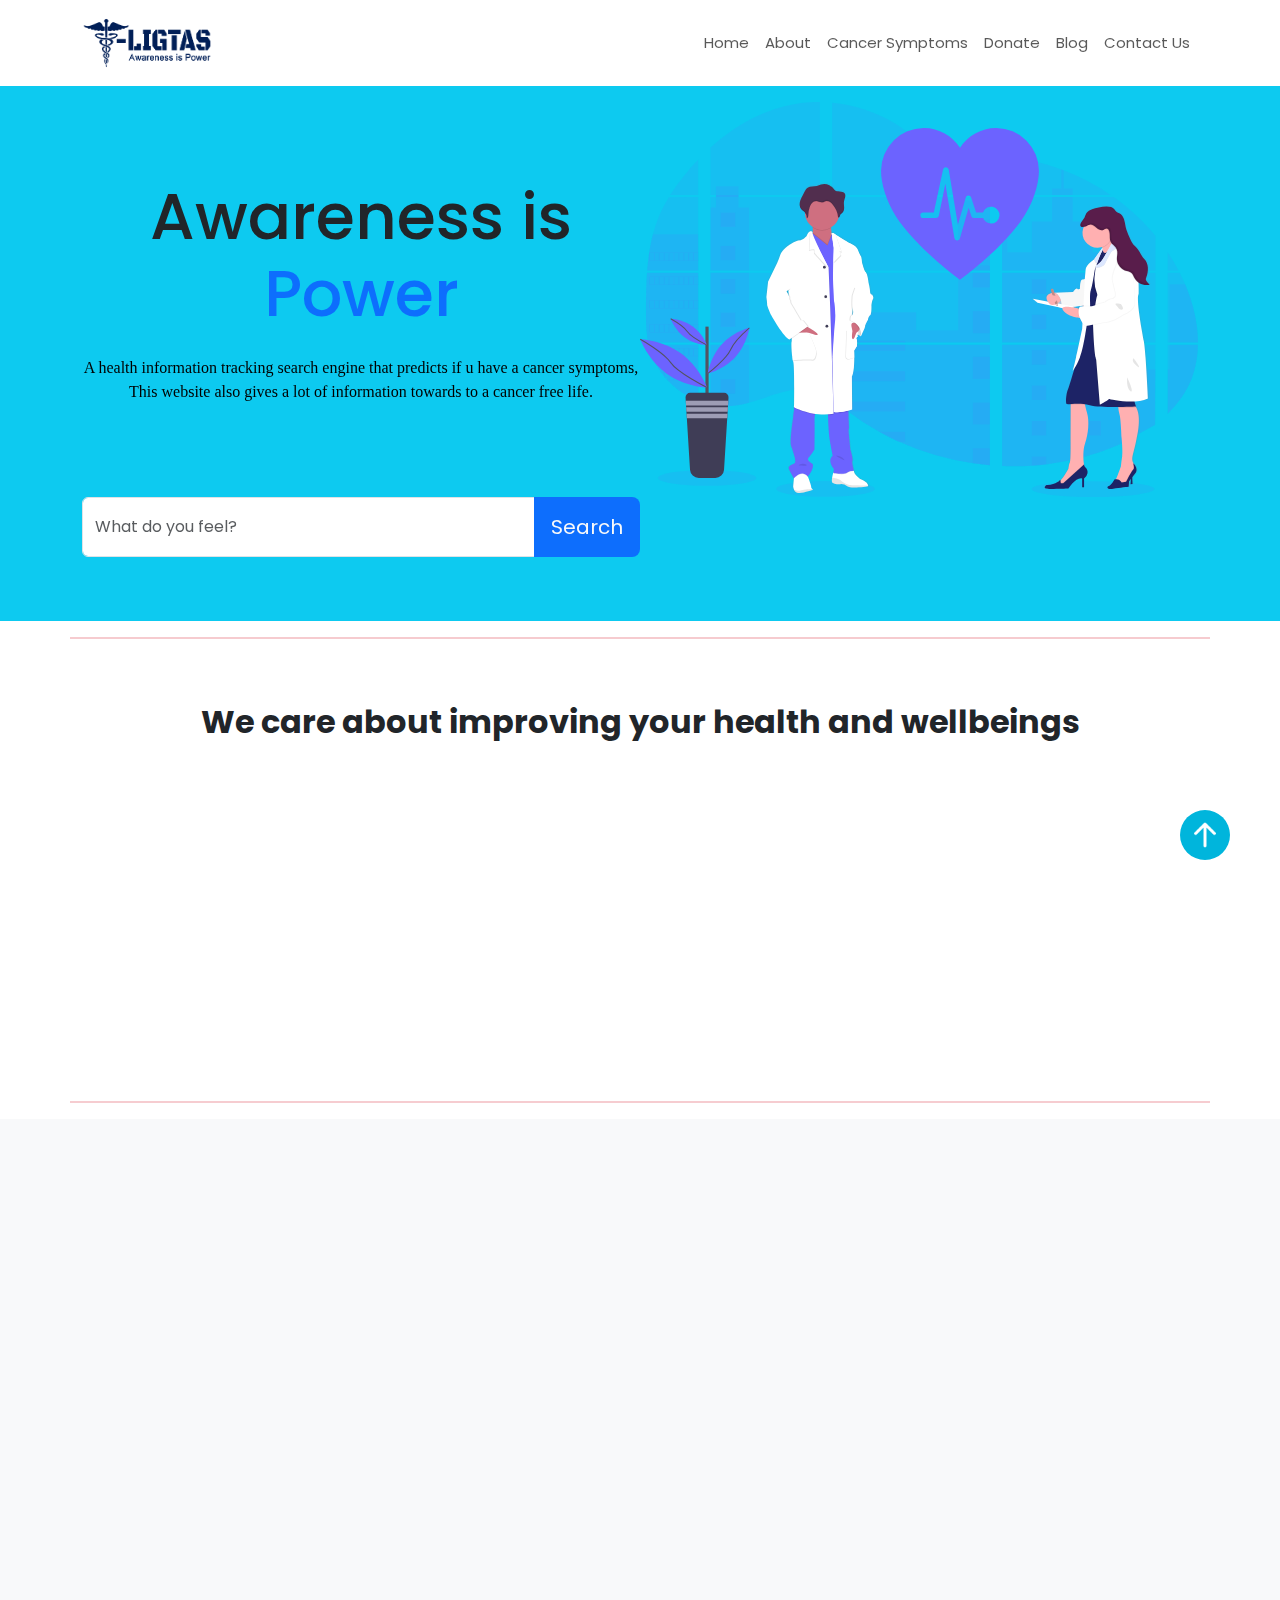
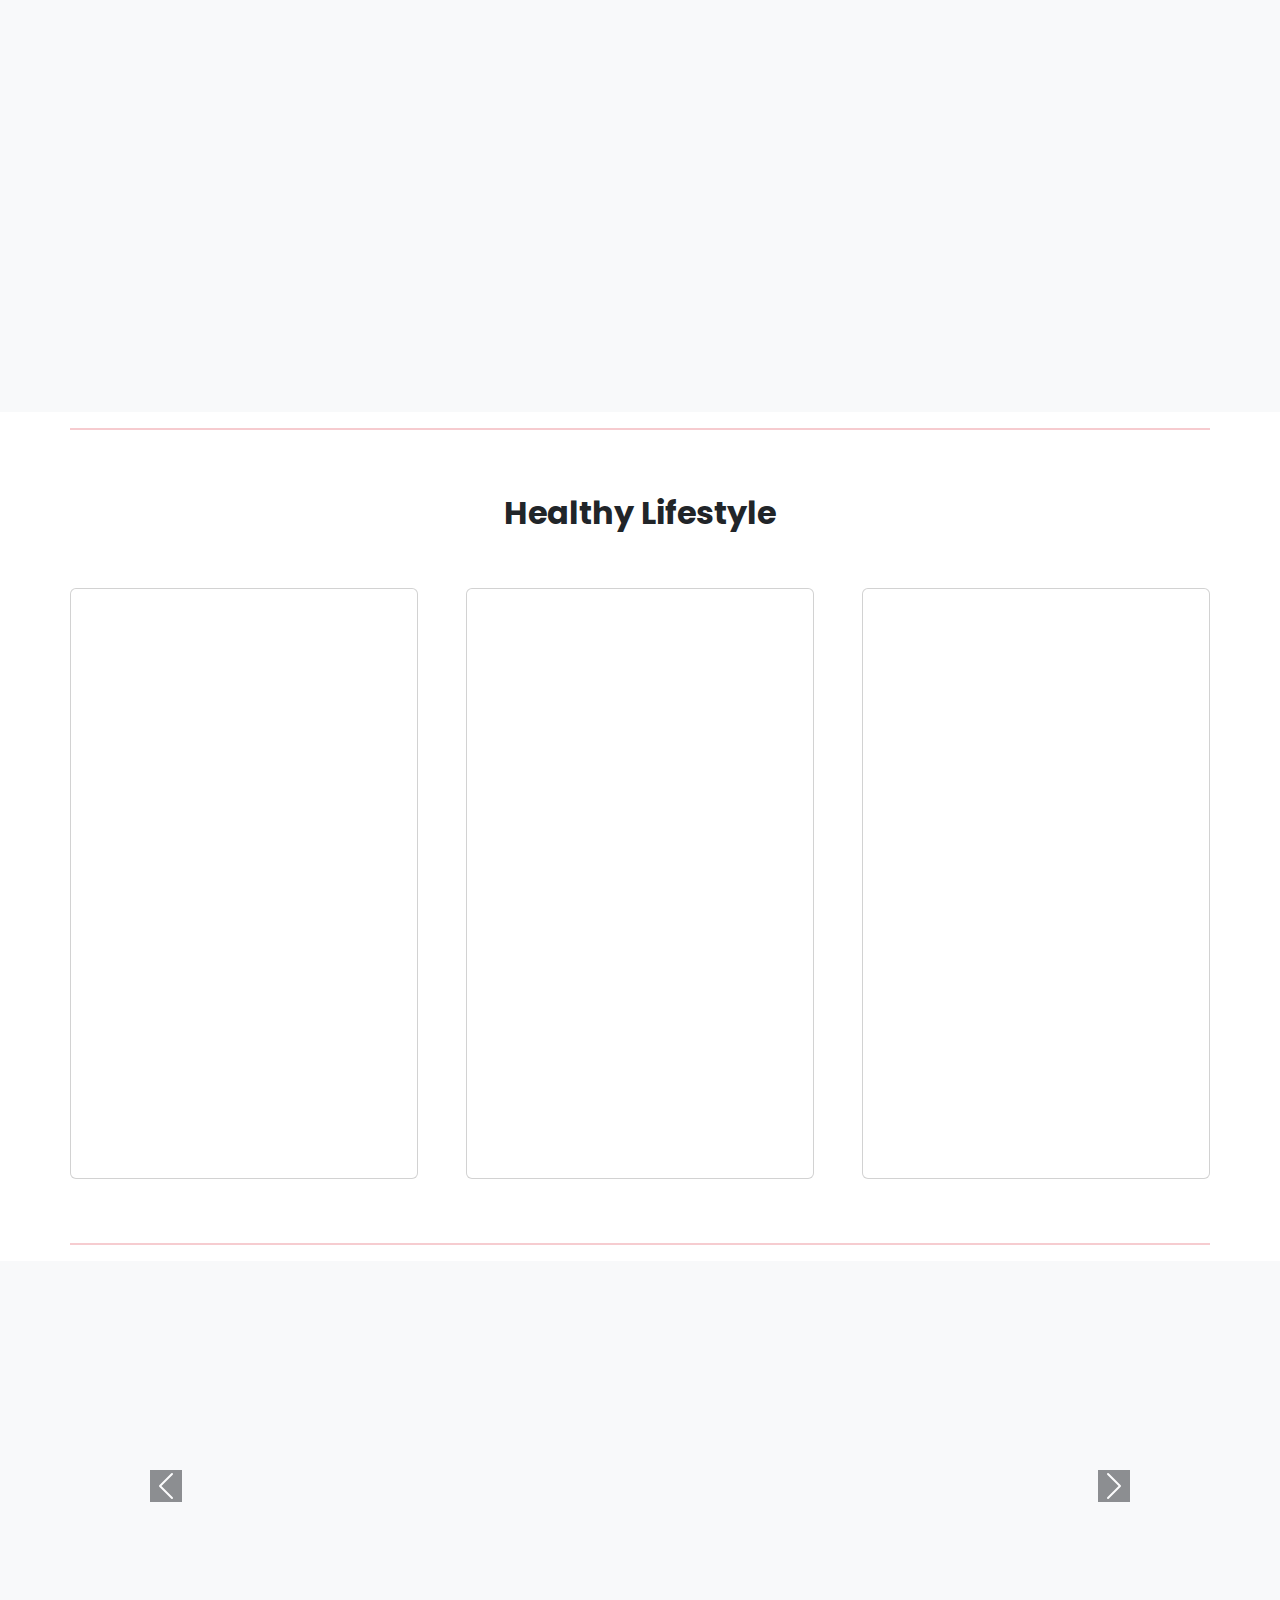
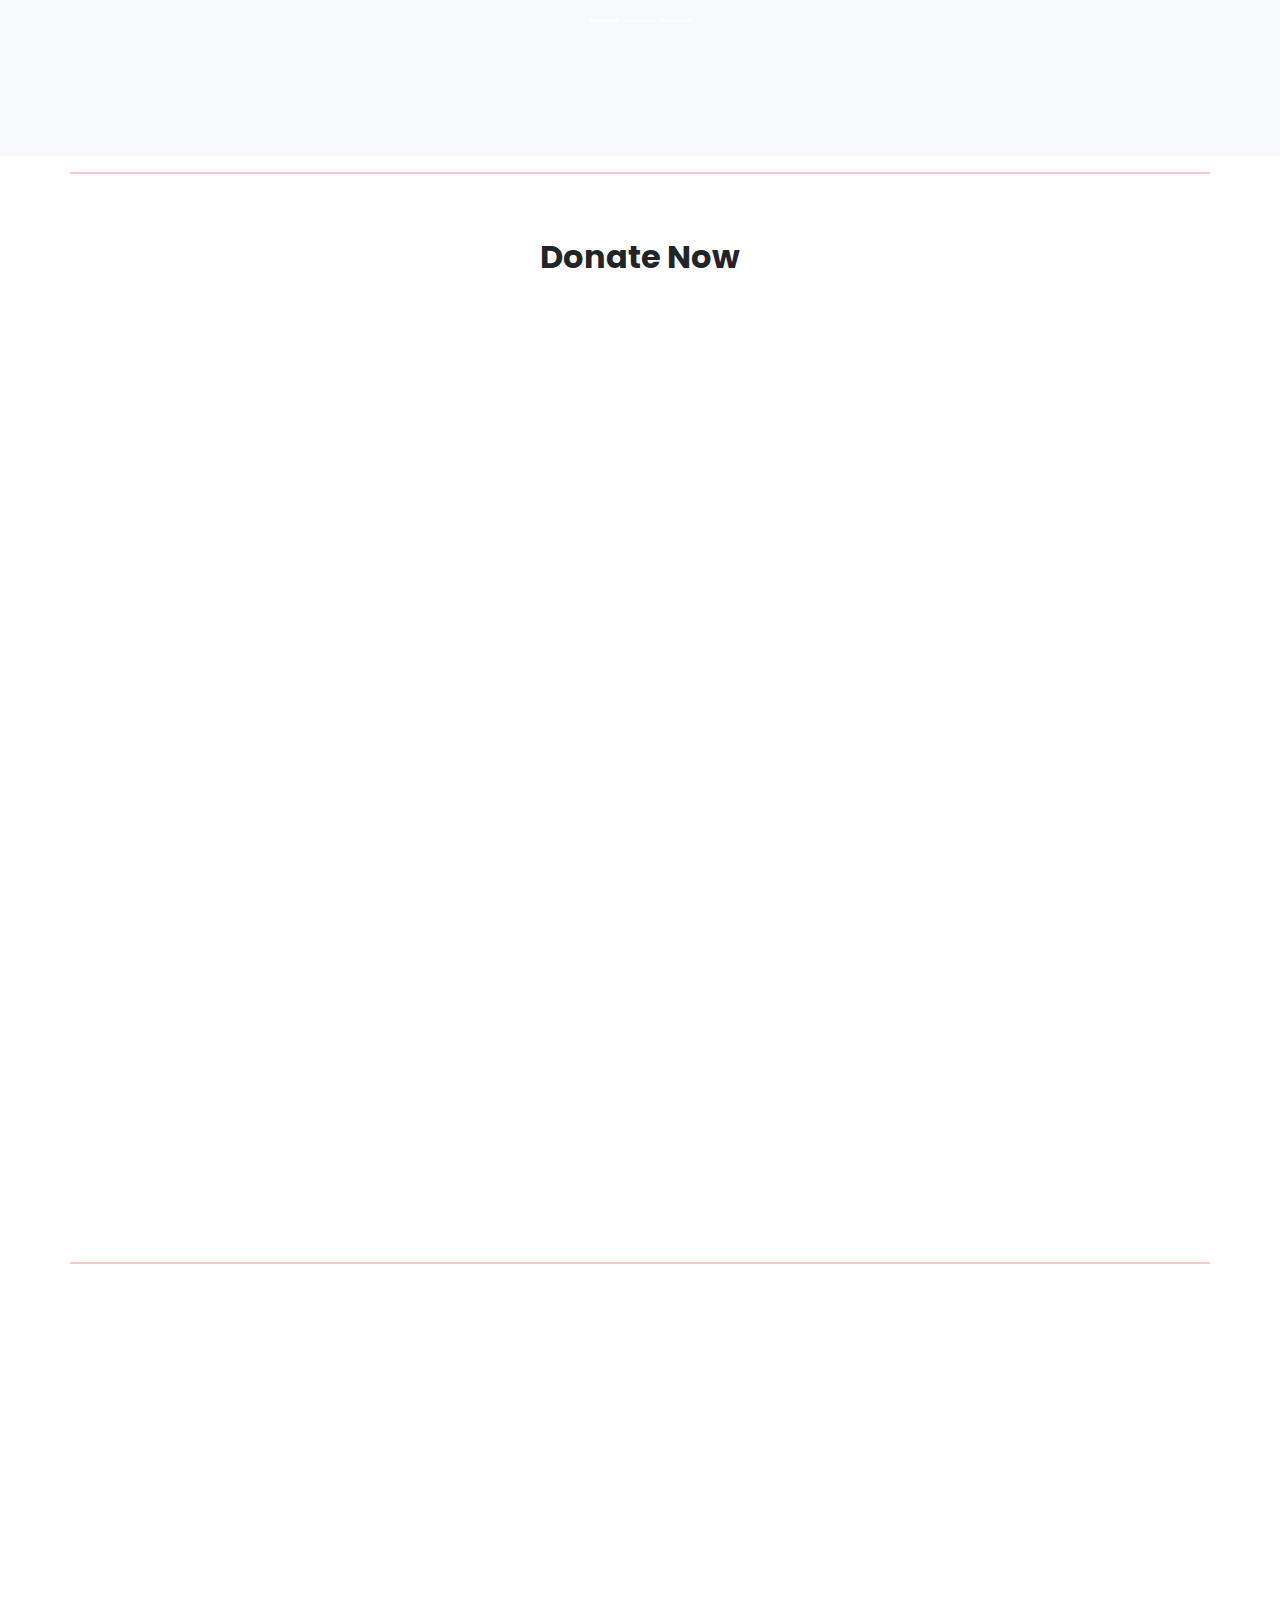
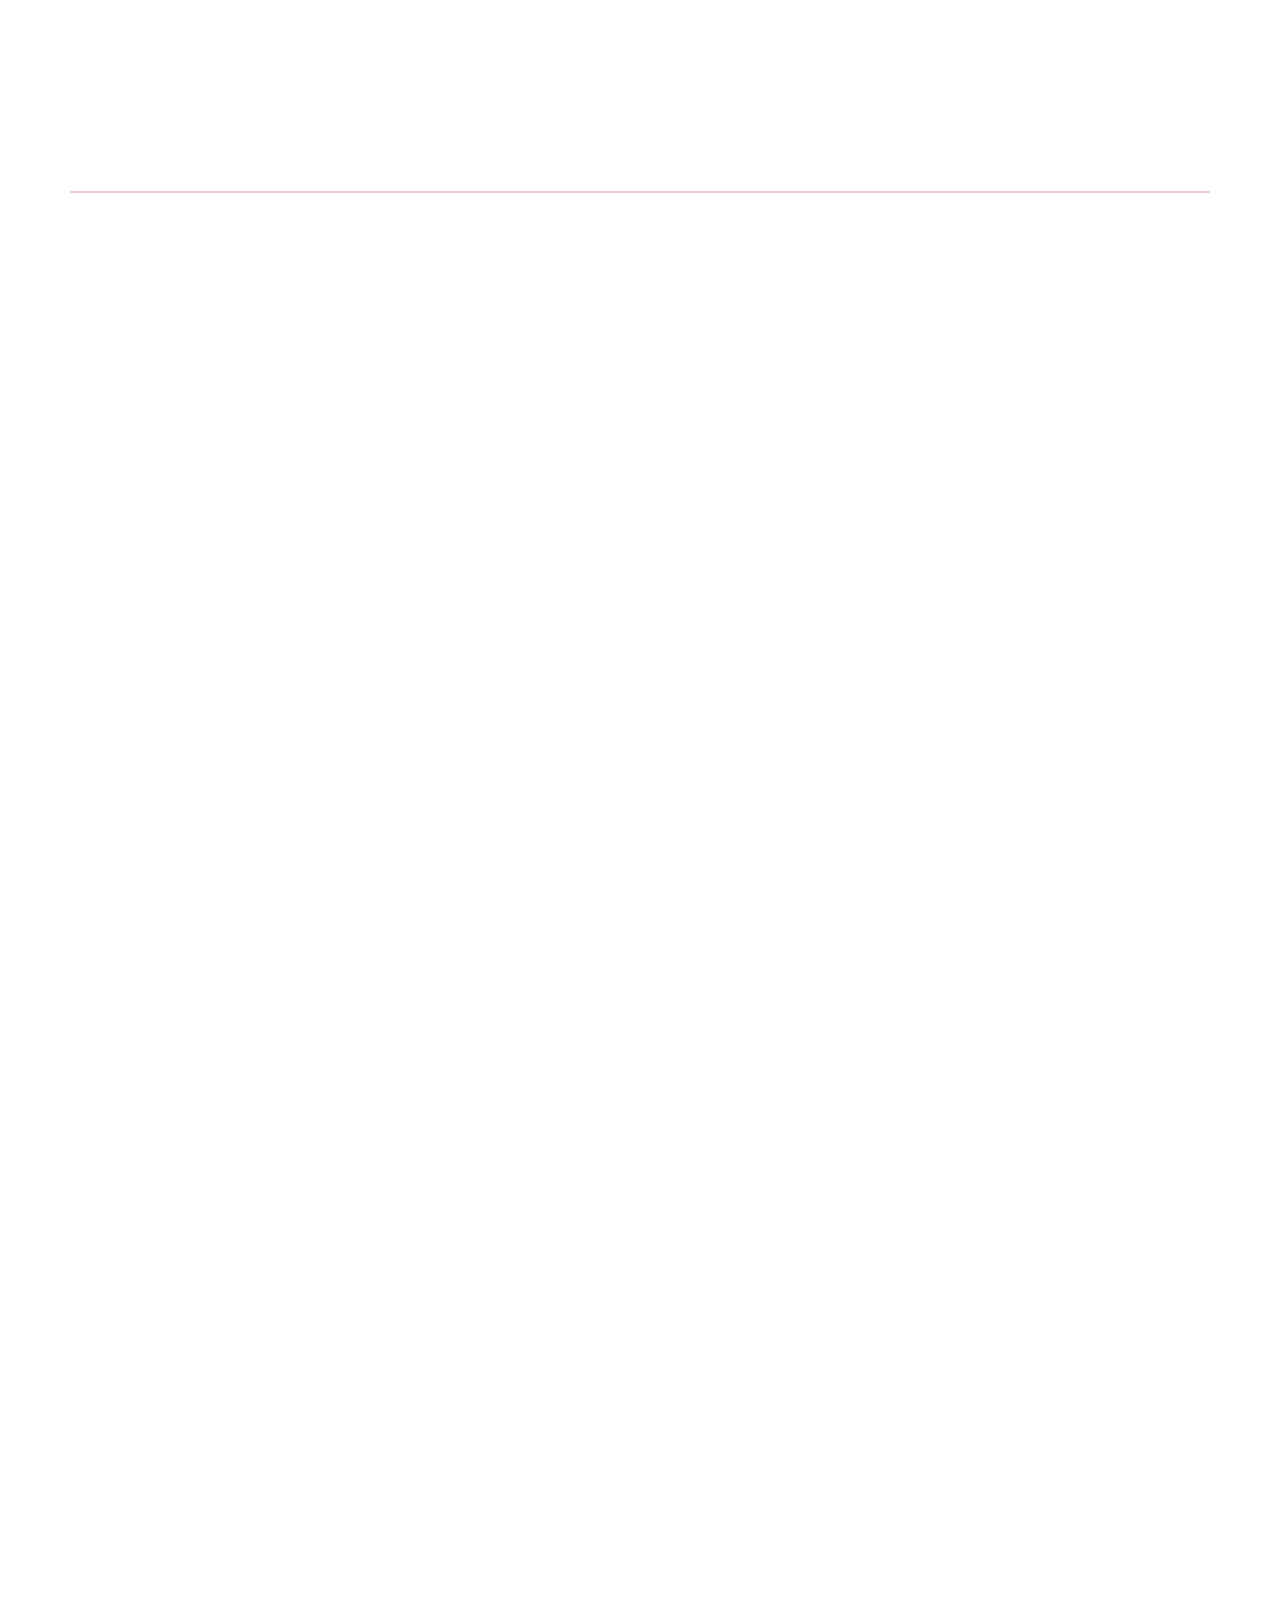
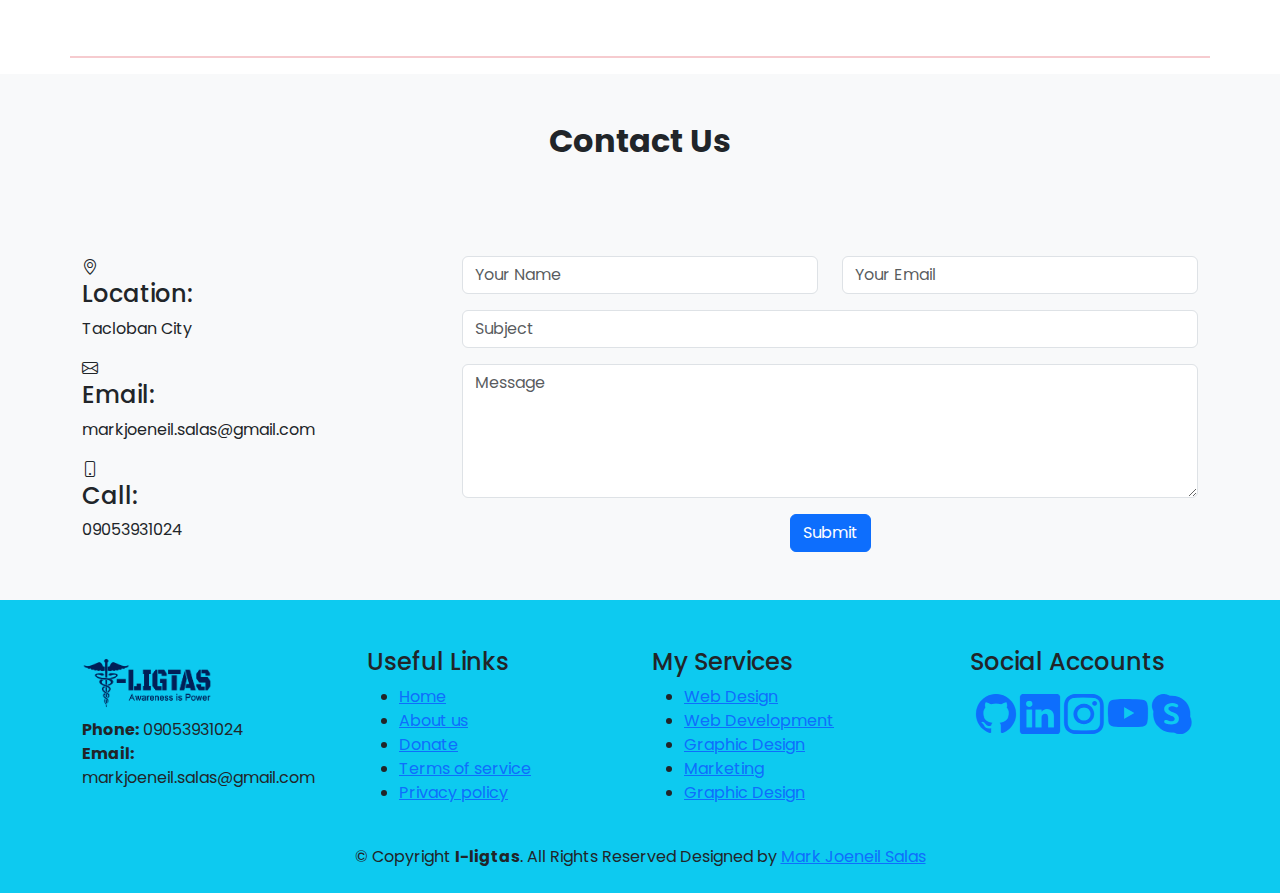
<file: index.html>
<!doctype html>
<html lang="en">
  <head>
    <meta charset="utf-8">
    <meta name="viewport" content="width=device-width, initial-scale=1">
    <title>I-ligtas</title>
<!---aos--->
    <link rel="stylesheet" href="https://unpkg.com/aos@next/dist/aos.css" />
<!---boostrap--->
    <link rel="stylesheet" href="	https://cdn.jsdelivr.net/npm/bootstrap@5.3.0-alpha1/dist/css/bootstrap.min.css">
    <link rel="stylesheet" href="	https://cdn.jsdelivr.net/npm/bootstrap@5.3.0-alpha1/dist/js/bootstrap.bundle.min.js">
<!---external css--->
    <link rel="stylesheet" href="style.css">
<!---google fonts--->
    <link rel="preconnect" href="https://fonts.googleapis.com">
    <link rel="preconnect" href="https://fonts.gstatic.com" crossorigin>
<!---google fonts--->
    <link href="https://fonts.googleapis.com/css2?family=Poppins:ital,wght@0,400;0,500;0,600;0,700;0,800;0,900;1,300;1,400;1,500;1,600;1,700;1,800;1,900&display=swap" rel="stylesheet">
<!---bootrap icon--->
    <link rel="stylesheet" href="https://cdn.jsdelivr.net/npm/bootstrap-icons@1.3.0/font/bootstrap-icons.css">
<!---animate.css--->
    <link rel="stylesheet" href="https://cdnjs.cloudflare.com/ajax/libs/animate.css/4.1.1/animate.min.css">
<!---iligtas logo icon--->
    <link rel="icon" type="x-icon" href="iligtaslogo.ico">
  </head>
  <body>
<!---header--> 

  <header id="home">

<!---navbar--> 
    <nav class="navbar navbar-expand-lg bg-lightnavbar-light bg-body rounded">
      <div class="container" data-aos="fade-left">
        <img src="iligtaslogo.png" alt="logo" height="70" width="130" data-aos="fade-left">
        <button class="navbar-toggler" data-bs-toggle="collapse" data-bs-targer="#navmenu">
          <span class="navbar-toggler-icon"></span>
        </button>

        <div id="navmenu" class="collapse navbar-collapse " data-aos="fade-left">
          <ul class="navbar-nav ms-auto">
            <li class="nav-item">
              <a href="index.html" class="nav-link">Home</a>
            </li>
            <li class="nav-item">
              <a href="aboutus.html" class="nav-link">About</a>
            </li>
            <li class="nav-item">
              <a href="cancersymptoms.html" class="nav-link">Cancer Symptoms</a>
            </li>
            <li class="nav-item">
              <a href="donate.html" class="nav-link">Donate</a>
            </li>
            <li class="nav-item">
              <a href="blog.html" class="nav-link">Blog</a>
            </li>
            <li class="nav-item">
              <a href="contactus.html" class="nav-link">Contact Us</a>
            </li>
          </ul>
        </div>
      </div>
    </nav>
<!---navbar end--->

<!---Slogan and hero--->
    <section id="home" class="bg-info text-primary p-3 text-center text-sm-start">
      <div class="container">
        <div class="d-lg-flex text-center align-items-center justify-content-between" data-aos="fade-up">
          <div>
            <h1 class="pb-3 text-dark">Awareness is<span class="text-primary"> Power</span></h1>
            <p class="lead1">A health information tracking search engine that predicts if u have a cancer symptoms, This website also gives a lot of information towards to a cancer free life.</p>
          </div >
            <img class="img-fluid w-50" src="hero.svg" alt="" data-aos="fade-left">
          </div>
          <div class="input-group searchBar pb-5" data-aos="fade-right">
            <input type="text" class="form-control" placeholder="What do you feel?" aria-label="Recipient's username" aria-describedby="button-addon2">
            <button class="btn bg-primary text-light btn-lg" type="button" id="button-addon2">Search</button>
          </div>
      </div>
    </section>
<!---Slogan and hero end--->
  </header>
<!---header end--->

<hr class="container bg-danger border-2 border-top border-danger">

<!---Main content--->
  <main class="main" id="main">

<!---about us--->
    <section>
      <div class="container">
        <div class="text-center p-5">
          <h2> <b> We care about improving your health and wellbeings </b></h2>
        </div>
        <div class="row text-center g-4 p-1">
          <div class="col-lg">
            <div class="card-body bg-info text-light rounded" data-aos="fade-right">
              <div class="iconMain h1 mb-2">
                <img src="search.svg" alt="">
              </div>
              <h3 class="card-title mb-3">
                Symptoms Checker
              </h3>
              <p class="card-text">By letting us know how you feel, you will be able to get information about your current conditions.</p>
              <a href="cancersymptoms.html" class="btn btn-primary mb-5" type="button">Learn More</a>
            </div>
          </div>
          <div class="col-lg">
            <div class="card-body bg-info text-light rounded" data-aos="fade-up">
              <div class="iconMain h1 mb-2">
                <img src="capsule.svg" alt="">
              </div>
              <h3 class="card-title mb-3">
                Drug & Supplements
              </h3>
              <p class="card-text">You will learn what medications and supplements are suggested for your current condition.</p>
              <a href="cancersymptoms.html" class="btn btn-primary mb-5" type="button">Learn More</a>
            </div>
          </div>
          <div class="col-lg">
            <div class="card-body bg-info text-light rounded" data-aos="fade-left">
              <div class="iconMain h1 mb-2">
                <img src="person-circle.svg" alt="">
              </div>
              <h3 class="card-title mb-3">
                Cancer Treatments
              </h3>
              <p class="card-text">You will be able to determine which cancer treatments are effective for you.</p>
              <a href="cancersymptoms.html" class="btn btn-primary mb-5" type="button">Learn More</a>
            </div>
          </div>
          </div>
        </div>
      </div>
    </section>
<!---about us end--->

    <hr class="container bg-danger border-2 border-top border-danger">

<!---we care--->
    <section id="about" class="p-5 bg-light">
      <div class="container">
        <div class="row text-center align-items-center justify-content-between">
          <div class="col-md ms-auto" data-aos="fade-right">
            <img src="iligtaslogo.png" alt="" class="img-fluid w-50">
          </div>
          <div class="col-md" data-aos="fade-left">
            <h2> <b>About Us</b> </h2>
            <p class="lead" data-aos="fade-left">
              I-Ligtas is our search engine website for tracking cancer symptoms! We understand that dealing with cancer can be a difficult and overwhelming experience, which is why we have created this tool to make the process of monitoring and managing symptoms easier for both patients and caregivers.
            </p>
            <p class="lead" data-aos="fade-left">
              Our search engine is designed to be user-friendly and intuitive, providing a simple and efficient way to search for and track common cancer symptoms. Whether you are a patient who wants to monitor your own symptoms, or a caregiver looking to keep track of a loved one's symptoms, our tool is the perfect solution.
            </p>
            <p class="lead">
              At our core, we are driven by a commitment to improving the lives of those affected by cancer. We understand the importance of early detection and monitoring, and believe that our search engine can make a real difference in the fight against cancer.
            </p>
            <p class="lead">
              Thank you for choosing our search engine for tracking cancer symptoms. We are committed to helping you on your journey towards better health and well-being.
            </p>
            <div data-aos="fade-left">
              <a href="aboutus.html" class="btn btn-primary mb-5" type="button">Learn More</a>
            </div>
          </div>
        </div>
      </div>
    </section>
<!---we care end--->

    <hr class="container bg-danger border-2 border-top border-danger">

<!---Healthy Lifestyle--->   
<section class="p-5">
  <div class="container text-dark">
    <div class=" row row-cols-md justify-content-center justify-items-center text-center gap-5">
      <div>
        <h2> <b>Healthy Lifestyle</b> </h2>
      </div>
      <div class="card col-sm col-md">
        <img class="card-img-top rounded" data-aos="fade-left" src="eating.svg" alt="Card image img-fluid cap w-25">
        <div class="card-body" data-aos="fade-left">
          <h5 class="card-title rounded" data-aos="fade-left">Limit Unhealthy Foods and Eat Healthy Meals</h5>
          <p class="card-text" data-aos="fade-left">Limiting unhealthy habits can play an important role in reducing the risk of cancer and improving cancer outcomes. Unhealthy habits, such as smoking, excessive alcohol consumption, and a diet high in processed foods and saturated fats, have been linked to an increased risk of cancer.</p>
        </div>
      </div>
      <div class="card col-sm col-md">
        <img class="card-img-top rounded" data-aos="fade-up"  src="exercise.svg" alt="Card image img-fluid cap w-25">
        <div class="card-body rounded" data-aos="fade-up">
          <h5 class="card-title" data-aos="fade-up">Exercise Regularly and Be Physically Active</h5>
          <p class="card-text" data-aos="fade-up">When it comes to cancer, regular exercise can also be beneficial. Studies have shown that regular exercise can help reduce the risk of certain types of cancer, including breast, colon, and prostate cancer. For cancer survivors, exercise can help improve quality of life, reduce fatigue, and lower the risk of cancer recurrence.</p>
        </div>
      </div>
      <div class="card col-sm col-md">
        <img class="card-img-top rounded" data-aos="fade-right" src="sleeping.svg" alt="Card image img-fluid cap w-25">
        <div class="card-body rounded" data-aos="fade-right">
          <h5 class="card-title" data-aos="fade-right">Get Enough Good Sleep </h5>
          <p class="card-text" data-aos="fade-right">Getting enough sleep is important for overall health and well-being, and it can also play a role in cancer prevention and management. During sleep, the body repairs and restores itself, including repairing damaged DNA and cells. This can be especially important in preventing cancer, as DNA damage can lead to the development of cancer cells.</p>
        </div>
      </div>
    </div>
  </div>
</section>
<!---Healthy Lifestyle end--->

<hr class="container bg-danger border-2 border-top border-danger">

<section id="hospitals" class="bg-light backgroundpara1">
  <div class="container">
    <div class="text-center" data-aos="fade-left">
      <h2 class="pb-2 pt-2"><b> Hospitals for Cancer Patients</b></h2>
    </div>
    <div>
      <div id="carouselExampleCaptions" class="carousel slide" data-bs-ride="carousel">
        <div class="carousel-indicators">
          <button type="button" data-bs-target="#carouselExampleCaptions" data-bs-slide-to="0" class="active" aria-current="true" aria-label="Slide 1"></button>
          <button type="button" data-bs-target="#carouselExampleCaptions" data-bs-slide-to="1" aria-label="Slide 2"></button>
          <button type="button" data-bs-target="#carouselExampleCaptions" data-bs-slide-to="2" aria-label="Slide 3"></button>
        </div>
        <div class="carousel-inner" data-aos="fade-left">
          <div class="carousel-item active">
            <img src="hospital1.jpg" class="w-100 img-fluid" alt="...">
            <div class="carousel-caption d-none d-md-block text-dark">
              <div class="pt-3" data-aos="fade-left">
                <a href="Survivorsstory.html" class="btn btn-primary mb-0 rounded" type="button">Visit Their Website</a>
              </div>
            </div>
          </div>
          <div class="carousel-item" data-aos="fade-left">
            <img src="hospital2.jpg" class="w-100 img-fluid" alt="...">
            <div class="carousel-caption d-none d-md-block">
              <div class="pt-3" data-aos="fade-left">
                <a href="Survivorsstory.html" class="btn btn-primary mb-0 rounded" type="button">Visit Their Website</a>
              </div>
            </div>
          </div>
          <div class="carousel-item" data-aos="fade-left">
            <img src="hospital3.jpg" class="w-100 img-fluid" alt="...">
            <div class="carousel-caption d-none d-md-block">
              <div class="pt-3" data-aos="fade-left">
                <a href="Survivorsstory.html" class="btn btn-primary mb-0 rounded" type="button">Visit Their Website</a>
              </div>
            </div>
          </div>
        </div>
        <button class="carousel-control-prev" type="button" data-bs-target="#carouselExampleCaptions" data-bs-slide="prev">
          <span class="carousel-control-prev-icon bg-dark" aria-hidden="true"></span>
          <span class="visually-hidden">Previous</span>
        </button>
        <button class="carousel-control-next" type="button" data-bs-target="#carouselExampleCaptions" data-bs-slide="next">
          <span class="carousel-control-next-icon bg-dark" aria-hidden="true"></span>
          <span class="visually-hidden">Next</span>
        </button>
      </div>
    </div>
  </div>
</section>

    <hr class="container bg-danger border-2 border-top border-danger">

<!---Donate---> 
    <section id="donate" class="p-5">
      <div class="container text-center">
        <div>
          <h2 class="pb-5"><b>Donate Now</b></h2>
        </div>
        <div class="row row-cols-1 row-cols-md-2 g-4">
          <div class="col-md">
            <div class="card" data-aos="fade-right">
              <img src="foundation1.jpg" class="card-img-top img-fluid" alt="...">
              <div class="card-body">
                <a href="donate.html" class="btn btn-primary mb-5" type="button">Learn More</a>
              </div>
            </div>
          </div>
          <div class="col-md">
            <div class="card" data-aos="fade-left">
              <img src="foundation2final.jpg" class="card-img-top img-fluid" alt="...">
              <div class="card-body">
                <a href="donate.html" class="btn btn-primary mb-5" type="button">Learn More</a>
              </div>
            </div>
          </div>
          <div class="col-md">
            <div class="card" data-aos="fade-right">
              <img src="foundation3final.jpg" class="card-img-top" alt="...">
              <div class="card-body">
                <a href="donate.html" class="btn btn-primary mb-5" type="button">Learn More</a>
              </div>
            </div>
          </div>
          <div class="col-md">
            <div class="card" data-aos="fade-left">
              <img src="foundation4final.jpg" class="card-img-top" alt="...">
              <div class="card-body">
                <a href="donate.html" class="btn btn-primary mb-5" type="button">Learn More</a>
              </div>
            </div>
          </div>
        </div>
      </div>
      </section>
<!---Donate end---> 

    <hr class="container bg-danger border-2 border-top border-danger">

<!---Blog---> 
    <section id="blog" class="backgroundpara2">
      <div class="container">
        <div id="carouselExampleSlidesOnly" class="carousel slide text-center" data-bs-ride="carousel">
          <div data-aos="fade-left">
            <h2 class="pb-2 pt-2"><b>Survivors Stories</b></h2>
          </div>
          <div class="carousel-inner col-md" data-aos="fade-left">
            <div class="carousel-item active">
              <img src="slide1.jpg" class="d-block w-100" alt="...">
            </div>
            <div class="carousel-item">
              <img src="slide2.jpg" class="d-block w-100" alt="...">
            </div>
            <div class="carousel-item">
              <img src="slide3.jpg" class="d-block w-100" alt="...">
            </div>
          </div>
          <div>
            <div class="pt-3" data-aos="fade-left">
              <a href="Survivorsstory.html" class="btn btn-primary mb-5" type="button">Read More</a>
            </div>
          </div>
        </div>
      </div>
      </section>
<!---Blog end---> 

<hr class="container bg-danger border-2 border-top border-danger">

<!---FAQ---> 
<section id="cancer" class="container text-center p-5" data-aos="fade-left">
  <div class="accordion" id="accordionExample">
    <div>
      <h2 class="pb-5"><b>Frequently Asked Questions</b></h2>
    </div>
    <div class="accordion-item">
      <h2 class="accordion-header" id="headingOne">
        <button class="c1 accordion-button" type="button" data-bs-toggle="collapse" data-bs-target="#collapseOne" aria-expanded="true" aria-controls="collapseOne">
          What are the Symptoms of Cancer?
        </button>
      </h2>
      <div id="collapseOne" class="accordion-collapse collapse show" aria-labelledby="headingOne" data-bs-parent="#accordionExample">
        <div class="accordion-body">
          <ul class="lead text-decoration-none list-unstyled text-start ">
            <div class="d-flex">
              <p><b class="c1">Unexplained weight loss -</b> Weight loss is common among people with cancer. It may be the first visible sign of the disease. In fact, 40% of people say they had unexplained weight loss when they were first diagnosed with cancer. Weight loss associated with cancer may be different than other types of weight loss.</p>
            </div>
            <div class="d-flex">
              <p><b class="c1">Chronic tiredness - </b>Fatigue can be caused by cancer itself or the side effects of treatments. Fatigue is when you feel very tired or exhausted most, or all, of the time. Nine out of ten people with cancer (90%) experience fatigue and it affects everyone differently.</p>
            </div>
            <div class="d-flex">
              <p><b class="c1">Persistent pain - </b> Chronic pain can be due to changes to the nerves. Nerve changes may be due to cancer pressing on nerves or due to chemicals produced by a tumour. It can also be caused by nerve changes due to cancer treatment. Chronic pain continues long after the injury or treatment is over and can range from mild to severe.</p>
            </div>
            <div class="d-flex">
              <p><b class="c1">Fever that occurs mostly at night - </b>In most patients, no particular fever pattern emerges that is pathognomic of cancer. Fever can occur during the day or night, although drenching night sweats are often a manifestation of malignancy and, if persistent, should prompt the clinician to consider neoplastic disease.</p>
            </div>
            <div class="d-flex">
              <p><b class="c1">Skin changes, particularly moles that change shape and size or new moles - </b>Changes in the size, shape, color, or feel of a mole are often the first warning signs of melanoma. These changes can occur in an existing mole, or melanoma may appear as a new or unusual-looking mole. The "ABCDE" rule is helpful in remembering the warning signs of melanoma: Asymmetry.</p>
            </div>
            <div class="d-flex">
              <p><b class="c1">Bruising or bleeding more easily - </b>Cancer cells circulating in the blood can throw off the bleeding/clotting ratio causing excessive bruising or other bleeding problems, Dr. Wang says. “That's why it's important to get bloodwork done to get things checked out.</p>
            </div>
            <div class="d-flex">
              <p><b class="c1">Lumps or bumps under your skin that don’t go away - </b></p>
           </div>
           <div class="d-flex">
            <p><b class="c1">Difficulty breathing</b></p>
           </div>
           <div class="d-flex">
            <p><b class="c1">Difficulty swallowing </b></p>
           </div>
           <div class="justifyalign-items-center">
            <a href="cancersymptoms.html" class="btn btn-primary mb-5" type="button">Learn More</a>
           </div>
          </ul>    
        </div>
      </div>
    </div>
    <div class="accordion-item">
      <h2 class="accordion-header" id="headingTwo">
        <button class="c1 accordion-button collapsed" type="button" data-bs-toggle="collapse" data-bs-target="#collapseTwo" aria-expanded="false" aria-controls="collapseTwo">
          What are the kinds of cancer?
        </button>
      </h2>
      <div id="collapseTwo" class="container accordion-collapse collapse" aria-labelledby="headingTwo" data-bs-parent="#accordionExample">
        <div class="container accordion-body">
          <div class="row row-cols-md">
          <div class="col">
            <img src="cancer1.jpg" alt="">
            <p>Liver Cancer</p>
          </div>
          <div class="col">
            <img src="cancer2.jpg" alt="">
            <p>Lung Cancer</p>
          </div>
          <div class="col">
            <img src="cancer3.jpg" alt="">
            <p>Cervical Cancer</p>
          </div>
          <div class="col">
            <img src="cancer4.jpg" alt="">
            <p>Gastric Cancer</p>
          </div>
          <div class="col">
            <img src="cancer5.jpg" alt="">
            <p>Nasal and Sinus Cancer</p>
          </div>
          <div class="col">
            <img src="cancer6.jpg" alt="">
            <p>Breast Cancer</p>
          </div>
          <div class="col">
            <img src="cancer7.jpg" alt="">
            <p>Blood Cancer</p>
          </div>
          <div class="col">
            <img src="cancer8.jpg" alt="">
            <p>Breast Cancer</p>
          </div>
          <div class="col">
            <img src="cancer9.jpg" alt="">
            <p>Prostate Cancer</p>
          </div>
          <div class="col">
            <img src="cancer10.jpg" alt="">
            <p>Colorectal Cancer</p>
          </div>
          <div class="col">
            <img src="cancer11.jpg" alt="">
            <p>Kidney Cancer</p>
          </div>
        </div>
      </div>
    </div>      
    </div>
      <div class="accordion-item">
      <h2 class="accordion-header" id="headingFour">
        <button class="c1 accordion-button collapsed" type="button" data-bs-toggle="collapse" data-bs-target="#collapseFour" aria-expanded="false" aria-controls="collapseFour">
          Diagnosis & Treatment
        </button>
      </h2>
      <div id="collapseFour" class="accordion-collapse collapse" aria-labelledby="headingFour" data-bs-parent="#accordionExample">
        <div class="accordion-body">
          <h3>Diagnosis</h3>
          <p class="lead">Screening means checking your body for cancer before you have symptoms. Getting screening tests regularly may find breast, cervical, and colorectal (colon) cancers early, when treatment is likely to work best. Lung cancer screening is recommended for some people who are at high risk.</p>
          <h3>Treatments</h3>
          <p class="lead">Physical exam. Your doctor may feel areas of your body for lumps that may indicate cancer. During a physical exam, your doctor may look for abnormalities, such as changes in skin color or enlargement of an organ, that may indicate the presence of cancer.
            Laboratory tests. Laboratory tests, such as urine and blood tests, may help your doctor identify abnormalities that can be caused by cancer. For instance, in people with leukemia, a common blood test called complete blood count may reveal an unusual number or type of white blood cells.
            Imaging tests. Imaging tests allow your doctor to examine your bones and internal organs in a noninvasive way. Imaging tests used in diagnosing cancer may include a computerized tomography (CT) scan, bone scan, magnetic resonance imaging (MRI), positron emission tomography (PET) scan, ultrasound and X-ray, among others.
            Biopsy. During a biopsy, your doctor collects a sample of cells for testing in the laboratory. There are several ways of collecting a sample. Which biopsy procedure is right for you depends on your type of cancer and its location. In most situations, a biopsy is the only way to definitively diagnose cancer.
            
            In the laboratory, doctors look at cell samples under the microscope. Normal cells look uniform, with similar sizes and orderly organization. Cancer cells look less orderly, with varying sizes and without apparent organization.</p>
        </div>
      </div>
      </div>
      <div class="accordion-item">
        <h2 class="accordion-header" id="headingFive">
          <button class="c1 accordion-button collapsed" type="button" data-bs-toggle="collapse" data-bs-target="#collapseFive" aria-expanded="false" aria-controls="collapseFive">
            What are the stages of cancer?
          </button>
        </h2>
        <div id="collapseFive" class="accordion-collapse collapse" aria-labelledby="headingFive" data-bs-parent="#accordionExample">
          <div class="accordion-body text-start">
            <h3>Four Stages of Cancer</h3>
            <p class="lead">Stage I: The cancer is localized to a small area and hasn’t spread to lymph nodes or other tissues.</p>
            <p class="lead">Stage II: The cancer has grown, but it hasn’t spread.</p>
            <p class="lead">Stage III: The cancer has grown larger and has possibly spread to lymph nodes or other tissues.</p>
            <p class="lead">Stage IV: The cancer has spread to other organs or areas of your body. This stage is also referred to as metastatic or advanced cancer.</p>
            <p class="lead">Though stages one through four are the most common, there’s also a Stage 0. This earliest phase describes cancer that’s still localized to the area in which it started. Cancers that are still in Stage 0 are usually easily treatable and are considered pre-cancerous by most healthcare providers.</p>
          </div>
        </div>
      </div>
  </div>
</section>
<!---FAQ END---> 

<hr class="container bg-danger border-2 border-top border-danger">

<!---Contact Us---> 
        <section id="contact" class="contact bg-light">
          <div class="container text-center">
    
            <div class="section-title">
              <h2 class="pb-5 pt-5"><b>Contact Us</b></h2>
            </div>
          </div>
    
          <div class="container">
            <div class="row mt-5">
    
              <div class="col-lg-4">
                <div class="info">
                  <div class="address">
                    <i class="bi bi-geo-alt"></i>
                    <h4>Location:</h4>
                    <p>Tacloban City</p>
                  </div>
    
                  <div class="email">
                    <i class="bi bi-envelope"></i>
                    <h4>Email:</h4>
                    <p>markjoeneil.salas@gmail.com</p>
                  </div>
    
                  <div class="phone">
                    <i class="bi bi-phone"></i>
                    <h4>Call:</h4>
                    <p>09053931024</p>
                  </div>
    
                </div>
    
              </div>
    
              <div class="col-lg-8 mt-5 mt-lg-0">
    
                <form action="forms/contact.php" method="post" role="form" class="php-email-form">
                  <div class="row">
                    <div class="col-md-6 form-group" >
                      <input type="text" name="name" class="form-control" id="name" placeholder="Your Name" required>
                    </div>
                    <div class="col-md-6 form-group mt-3 mt-md-0" >
                      <input type="email" class="form-control" name="email" id="email" placeholder="Your Email" required>
                    </div>
                  </div>
                  <div class="form-group mt-3" >
                    <input type="text" class="form-control" name="subject" id="subject" placeholder="Subject" required>
                  </div>
                  <div class="form-group mt-3" >
                    <textarea class="form-control" name="message" rows="5" placeholder="Message" required></textarea>
                  </div>
                  <div class="my-3" >
                    <div class="error-message"></div>
                    <div class="sent-message"></div>
                  </div >
                  <div class="text-center"><a href="#" class="btn btn-primary mb-5" type="button">Submit</a></div>
                </form>
    
              </div>
    
            </div>
    
          </div>
        </section>
<!---Contact Us end--->    
      </main>
<!---Main Content end---> 

<!---footer---> 
      <footer id="contact" class="bg-info pt-5">
    
        <div class="footer-top">
          <div class="container">
            <div class="row">
    
              <div class="col-lg col-md footer-contact">
                <img src="iligtaslogo.png" alt="" height="70" width="130">
                <p>
                  <strong>Phone:</strong> 09053931024<br>
                  <strong>Email:</strong> markjoeneil.salas@gmail.com<br>
                </p>
              </div>
    
              <div class="col-lg col-md footer-links">
                <h4>Useful Links</h4>
                <ul>
                  <li><i></i> <a href="index.html">Home</a></li>
                  <li><i></i> <a href="aboutus.html">About us</a></li>
                  <li><i></i> <a href="donate.html">Donate</a></li>
                  <li><i></i> <a href="contactus.html">Terms of service</a></li>
                  <li><i></i> <a href="contactus.html">Privacy policy</a></li>
                </ul>
              </div>
    
              <div class="col-lg col-md footer-links">
                <h4>My Services</h4>
                <ul>
                  <li><i></i> <a href="#">Web Design</a></li>
                  <li><i></i> <a href="#">Web Development</a></li>
                  <li><i></i> <a href="#">Graphic Design</a></li>
                  <li><i></i> <a href="#">Marketing</a></li>
                  <li><i></i> <a href="#">Graphic Design</a></li>
                </ul>
              </div>
  
              <div class="col-lg-3 col-md-6 footer-links text-center">
                <h4>Social Accounts</h4>
                <ul>
                  <a href="#" class="twitter"><i class="bi bi-github" style="font-size: 40px;"></i></a>
                  <a href="#" class="facebook"><i class="bi bi-linkedin" style="font-size: 40px;"></i></a>
                  <a href="#" class="instagram"><i class="bi bi-instagram" style="font-size: 40px;"></i></a>
                  <a href="#" class="google-plus"><i class="bi bi-youtube" style="font-size: 40px;"></i></a>
                  <a href="#" class="linkedin"><i class="bi bi-skype" style="font-size: 40px;"></i></a>
                </ul>
              </div>
      
  
    
        <div class="container-fluid py-4">
    
          <div class="text-center text-md-start">
            <div class="copyright text-center">
              &copy; Copyright <strong><span>I-ligtas</span></strong>. All Rights Reserved Designed by <a href="#">Mark Joeneil Salas</a>
            </div>
            <div class="credits">
                 
            </div>
          </div>
        <div class="container">
    

        <a href="#" class="back-to-top d-flex align-items-center justify-content-center"><img src="backtotop.png" alt="" class="back-to-top img-fuid rounded-circle"></a>
            
        
      </footer>
<!---footer end--->

  <script src="https://cdn.jsdelivr.net/npm/@popperjs/core@2.11.6/dist/umd/popper.min.js" integrity="sha384-oBqDVmMz9ATKxIep9tiCxS/Z9fNfEXiDAYTujMAeBAsjFuCZSmKbSSUnQlmh/jp3" crossorigin="anonymous"></script>
  <script src="https://cdn.jsdelivr.net/npm/bootstrap@5.3.0-alpha1/dist/js/bootstrap.min.js" integrity="sha384-mQ93GR66B00ZXjt0YO5KlohRA5SY2XofN4zfuZxLkoj1gXtW8ANNCe9d5Y3eG5eD" crossorigin="anonymous"></script>
  <script src="https://unpkg.com/aos@next/dist/aos.js"></script>
<!---animation on scrool--->  
  <script>
    AOS.init();
  </script>
  </body>
</html>
</file>
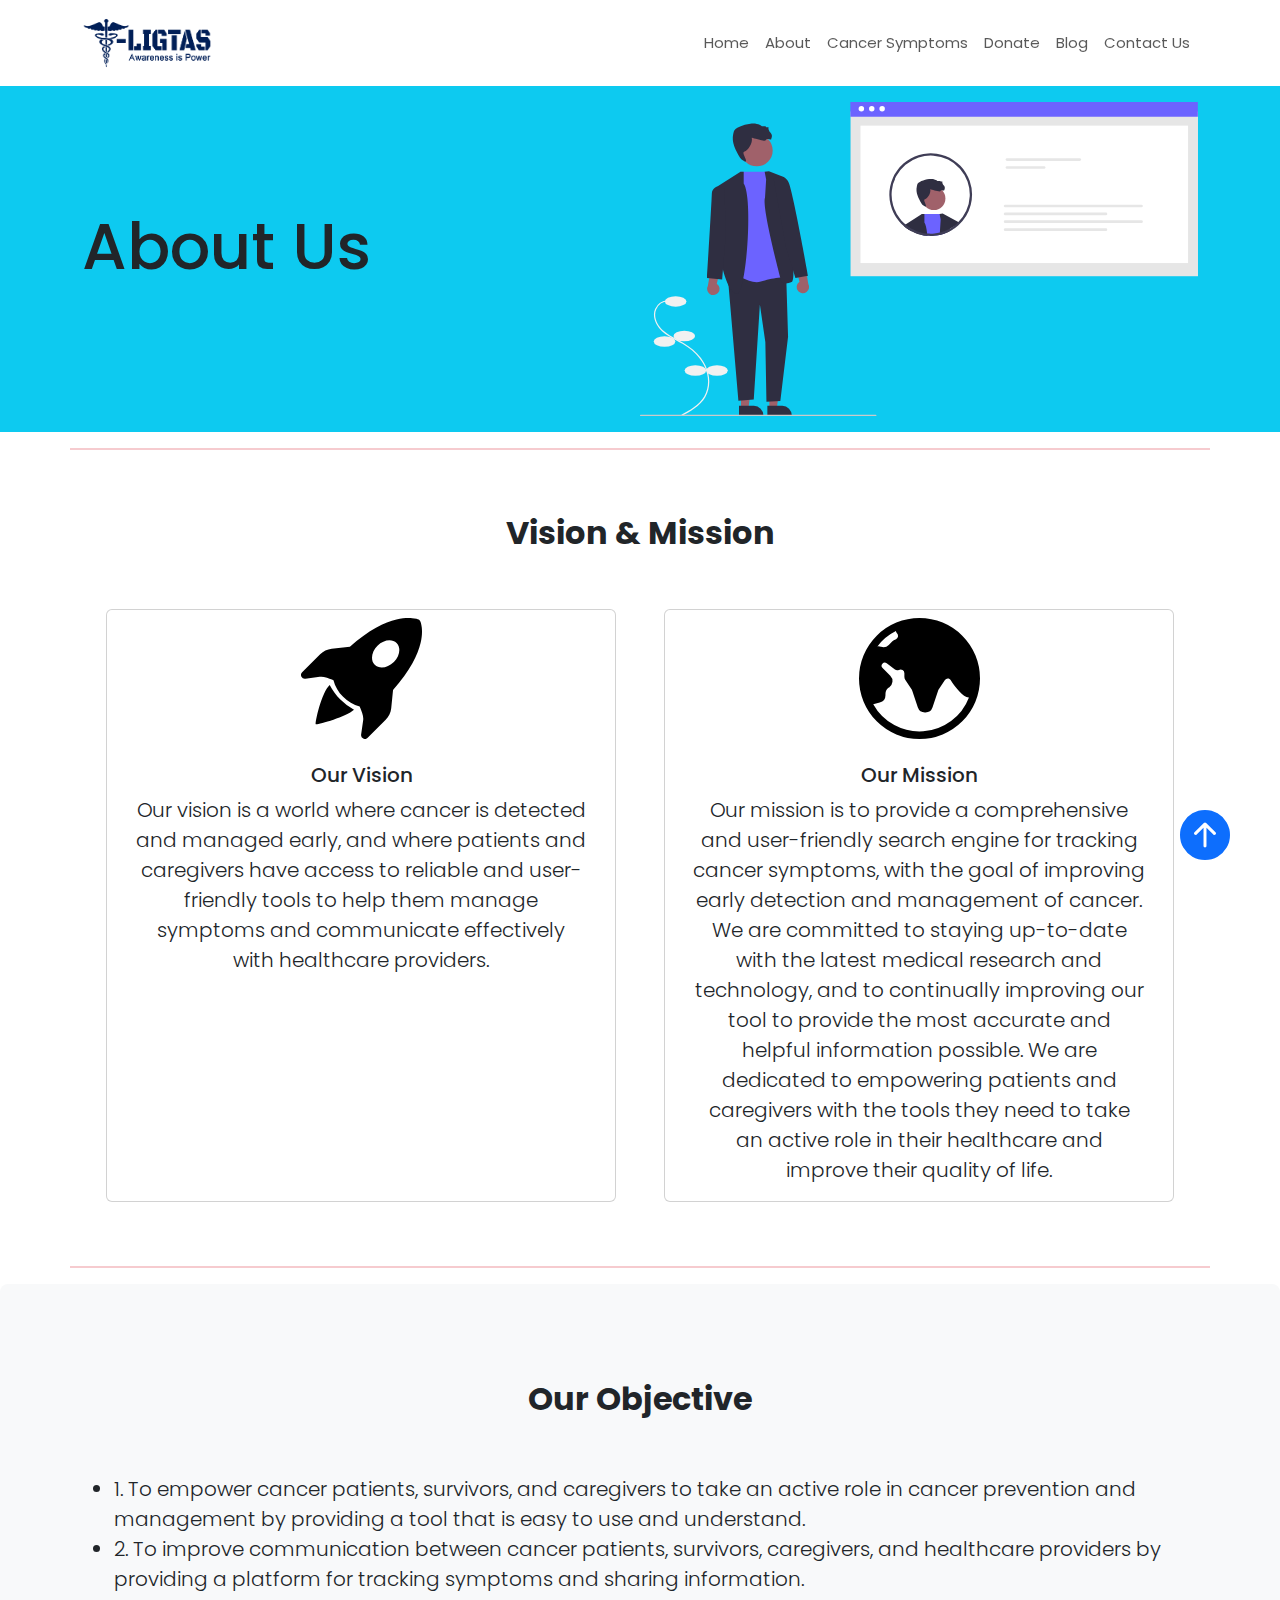
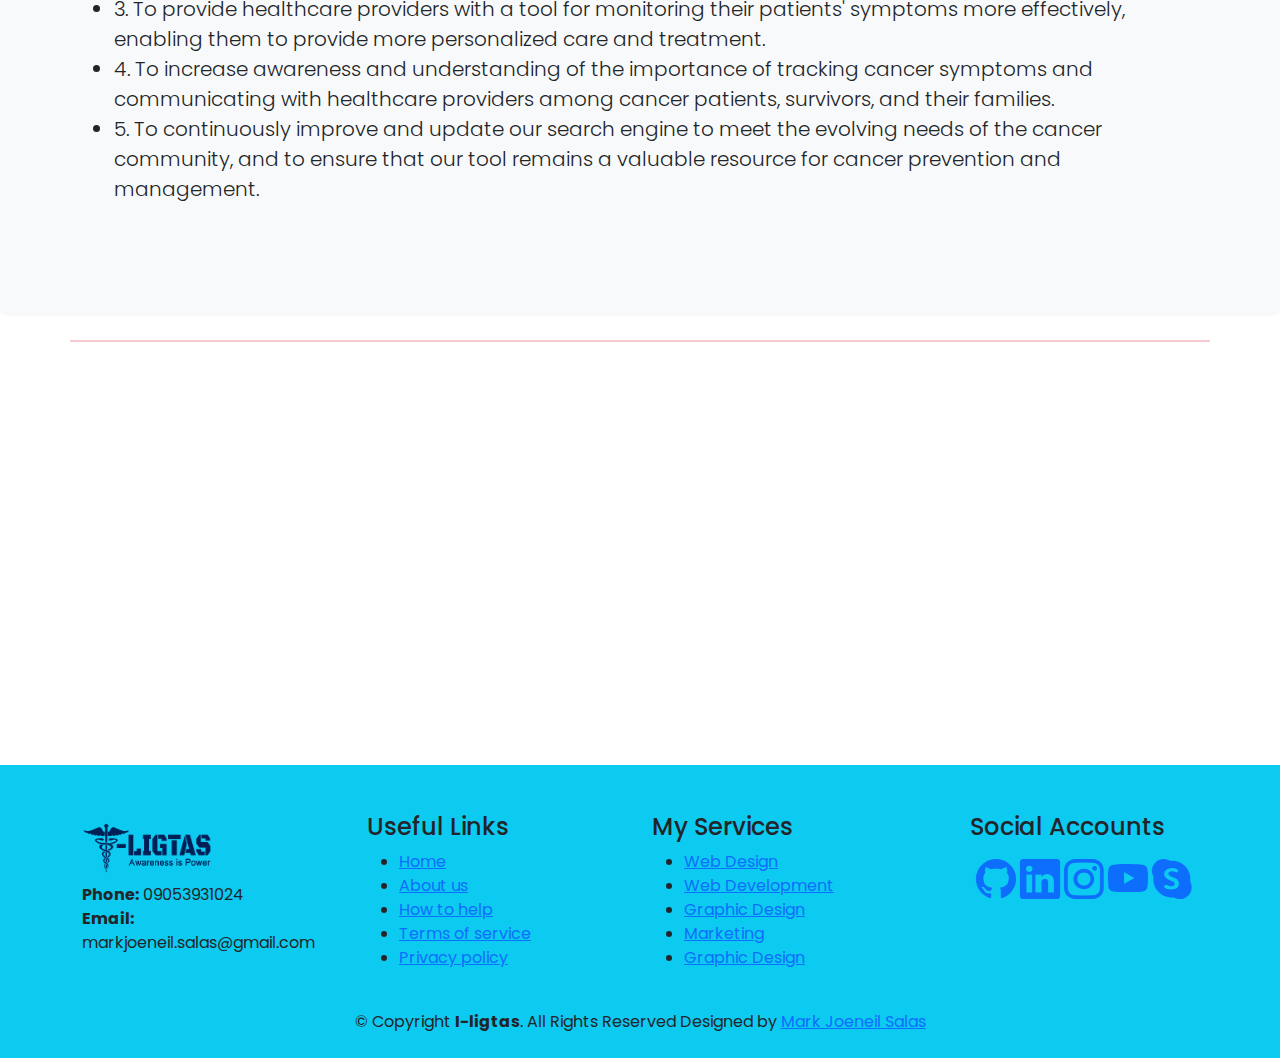
<file: aboutus.html>
<!doctype html>
<html lang="en">
  <head>
    <meta charset="utf-8">
    <meta name="viewport" content="width=device-width, initial-scale=1">
    <title>I-ligtas</title>
    <link href="https://unpkg.com/aos@2.3.1/dist/aos.css" rel="stylesheet">
    <link rel="stylesheet" href="	https://cdn.jsdelivr.net/npm/bootstrap@5.3.0-alpha1/dist/css/bootstrap.min.css">
    <link rel="stylesheet" href="	https://cdn.jsdelivr.net/npm/bootstrap@5.3.0-alpha1/dist/js/bootstrap.bundle.min.js">
    <link rel="stylesheet" href="style.css">
    <link rel="preconnect" href="https://fonts.googleapis.com">
    <link rel="preconnect" href="https://fonts.gstatic.com" crossorigin>
    <link href="https://fonts.googleapis.com/css2?family=Poppins:ital,wght@0,400;0,500;0,600;0,700;0,800;0,900;1,300;1,400;1,500;1,600;1,700;1,800;1,900&display=swap" rel="stylesheet">
    <link rel="stylesheet" href="https://cdn.jsdelivr.net/npm/bootstrap-icons@1.3.0/font/bootstrap-icons.css">
    <link rel="stylesheet" href="https://cdnjs.cloudflare.com/ajax/libs/animate.css/4.1.1/animate.min.css">
    <link rel="icon" type="x-icon" href="iligtaslogo.ico">
    <link href="https://unpkg.com/aos@2.3.1/dist/aos.css" rel="stylesheet">
  </head>
  <body>
<!---header--->   
<!---navbar-->
  <header id="home">
    <nav class="navbar navbar-expand-lg bg-lightnavbar-light" >
      <div class="container" data-aos="fade-left">
        <img src="iligtaslogo.png" alt="logo" height="70" width="130">

        <button class="navbar-toggler" data-bs-toggle="collapse" data-bs-targer="#navmenu">
          <span class="navbar-toggler-icon"></span>
        </button>

        <div id="navmenu" class="collapse navbar-collapse" data-aos="fade-left">
          <ul class="navbar-nav ms-auto">
            <li class="nav-item">
              <a href="index.html" class="nav-link">Home</a>
            </li>
            <li class="nav-item">
              <a href="aboutus.html" class="nav-link">About</a>
            </li>
            <li class="nav-item">
              <a href="cancersymptoms.html" class="nav-link">Cancer Symptoms</a>
            </li>
            <li class="nav-item">
              <a href="donate.html" class="nav-link">Donate</a>
            </li>
            <li class="nav-item">
              <a href="blog.html" class="nav-link">Blog</a>
            </li>
            <li class="nav-item">
              <a href="contactus.html" class="nav-link">Contact Us</a>
            </li>
          </ul>
        </div>
      </div>
    </nav>
<!---navbar end--->   

<section class="bg-info p-3 text-center text-sm-start">
  <div class="container">
    <div class="d-lg-flex text-center align-items-center justify-content-between" data-aos="fade-up">
      <div>
        <h1 class="pb-3 text-dark">About Us</h1>
      </div >
        <img class="img-fluid w-50" src="aboutus.svg" alt="" data-aos="fade-left">
      </div>
  </div>
</section>

  </header>
<!---header end--->

<hr class="container bg-danger border-2 border-top border-danger">

<section class="container p-5">
<div class="row text-center gap-5">
  <div>
    <h2><b> Vision & Mission</b></h2>
  </div>
  <div class="card col-lg">
    <div class="mt-2 h1">
      <img src="vission.svg" alt="" class="w-25">
    </div>
    <div class="card-body">
      <h5 class="card-title">Our Vision</h5>
      <p class="card-text lead">Our vision is a world where cancer is detected and managed early, and where patients and caregivers have access to reliable and user-friendly tools to help them manage symptoms and communicate effectively with healthcare providers.
      </p>
    </div>
  </div>
  <div class="card col-lg">
    <div class="mt-2 h1">
      <img src="world.svg" alt="" class="w-25">
    </div>
    <div class="card-body col">
      <h5 class="card-title">Our Mission</h5>
      <p class="card-text lead">Our mission is to provide a comprehensive and user-friendly search engine for tracking cancer symptoms, with the goal of improving early detection and management of cancer. We are committed to staying up-to-date with the latest medical research and technology, and to continually improving our tool to provide the most accurate and helpful information possible. We are dedicated to empowering patients and caregivers with the tools they need to take an active role in their healthcare and improve their quality of life.
      </p>
    </div>
  </div>
</div>
</section>

<hr class="container bg-danger border-2 border-top border-danger">

<section>
  
  <div class="p-5 mt-2 mb-4 bg-light rounded-3">
      <div class="container py-5 text-start" >
          <h2 class="text-center pb-5"><b>Our Objective</b></h2>
          <ul class="lead text-decoration-none">
            <li>1. To empower cancer patients, survivors, and caregivers to take an active role in cancer prevention and management by providing a tool that is easy to use and understand.</li>
            <li>2. To improve communication between cancer patients, survivors, caregivers, and healthcare providers by providing a platform for tracking symptoms and sharing information.</li>
            <li>3. To provide healthcare providers with a tool for monitoring their patients' symptoms more effectively, enabling them to provide more personalized care and treatment.</li>
            <li>4. To increase awareness and understanding of the importance of tracking cancer symptoms and communicating with healthcare providers among cancer patients, survivors, and their families.</li>
            <li>5. To continuously improve and update our search engine to meet the evolving needs of the cancer community, and to ensure that our tool remains a valuable resource for cancer prevention and management.</li>
          </ul>
      </div>
  </div>

<hr class="container bg-danger border-2 border-top border-danger">

<!---developer start--->   
<section id="about" class="p-5">
  <div class="container">
    <div class="row text-center align-items-center justify-content-between">
      <div class="col-md ms-auto" data-aos="fade-right">
        <h2>The Developer</h2>
        <p class="lead">
          Hello, I`am Mark Joeneil Salas, i'm from Tacloban City and I'm 27 years old. With a background in IT, I am a <i>future web developer</i> who self-taught myself the craft. I'm a management-focused BSBA graduate student currently enrolled in the program. My prior position was as a manager who also worked as a computer technician on the side.
        </p>
      </div>
      <div class="col-md p-5">
        <div class="col-md ms-auto" data-aos="fade-left">
          <img src="profile.jpg" alt="" class="img-fluid rounded-circle w-50">
        </div>
      </div>
    </div>
  </div>
</section>
<!---developer end---> 
    
      <!-- ======= Footer ======= -->
      <footer id="contact" class="bg-info pt-5">
    
        <div class="footer-top">
          <div class="container">
            <div class="row">
    
              <div class="col-lg col-md footer-contact">
                <img src="iligtaslogo.png" alt="" height="70" width="130">
                <p>
                  <strong>Phone:</strong> 09053931024<br>
                  <strong>Email:</strong> markjoeneil.salas@gmail.com<br>
                </p>
              </div>
    
              <div class="col-lg col-mdfooter-links">
                <h4>Useful Links</h4>
                <ul>
                  <li><i></i> <a href="#">Home</a></li>
                  <li><i></i> <a href="#">About us</a></li>
                  <li><i></i> <a href="#">How to help</a></li>
                  <li><i></i> <a href="#">Terms of service</a></li>
                  <li><i></i> <a href="#">Privacy policy</a></li>
                </ul>
              </div>
    
              <div class="col-lg col-md footer-links">
                <h4>My Services</h4>
                <ul>
                  <li><i></i> <a href="#">Web Design</a></li>
                  <li><i></i> <a href="#">Web Development</a></li>
                  <li><i></i> <a href="#">Graphic Design</a></li>
                  <li><i></i> <a href="#">Marketing</a></li>
                  <li><i></i> <a href="#">Graphic Design</a></li>
                </ul>
              </div>

              <div class="col-lg-3 col-md-6 footer-links text-center">
                <h4>Social Accounts</h4>
                <ul>
                  <a href="#" class="twitter"><i class="bi bi-github" style="font-size: 40px;"></i></a>
                  <a href="#" class="facebook"><i class="bi bi-linkedin" style="font-size: 40px;"></i></a>
                  <a href="#" class="instagram"><i class="bi bi-instagram" style="font-size: 40px;"></i></a>
                  <a href="#" class="google-plus"><i class="bi bi-youtube" style="font-size: 40px;"></i></a>
                  <a href="#" class="linkedin"><i class="bi bi-skype" style="font-size: 40px;"></i></a>
                </ul>
              </div>
      

    
        <div class="container-fluid py-4">
    
          <div class="text-center text-md-start">
            <div class="copyright text-center">
              &copy; Copyright <strong><span>I-ligtas</span></strong>. All Rights Reserved Designed by <a href="#">Mark Joeneil Salas</a>
            </div>
            <div class="credits">
                 
            </div>
          </div>
        <div class="container">
    
          <div>
            <div class="d-flex text-center">
              <div class="col-lg mx-auto d-block">
                <a href="#" class="back-to-top"><i class="bi bi-arrow-up-circle-fill fa-2x" style="font-size:50px"></i></a>
              </div>
            </div>
            
        
      </footer>
<!---end of footer----->      
    </main>
  </main>
  <script src="https://unpkg.com/aos@2.3.1/dist/aos.js"></script>

  <script src="https://cdn.jsdelivr.net/npm/@popperjs/core@2.11.6/dist/umd/popper.min.js" integrity="sha384-oBqDVmMz9ATKxIep9tiCxS/Z9fNfEXiDAYTujMAeBAsjFuCZSmKbSSUnQlmh/jp3" crossorigin="anonymous"></script>
  <script src="https://cdn.jsdelivr.net/npm/bootstrap@5.3.0-alpha1/dist/js/bootstrap.min.js" integrity="sha384-mQ93GR66B00ZXjt0YO5KlohRA5SY2XofN4zfuZxLkoj1gXtW8ANNCe9d5Y3eG5eD" crossorigin="anonymous"></script>
  <script src="https://unpkg.com/aos@next/dist/aos.js"></script>
  <script>
    AOS.init();
  </script>
  </body>
</html>
</file>
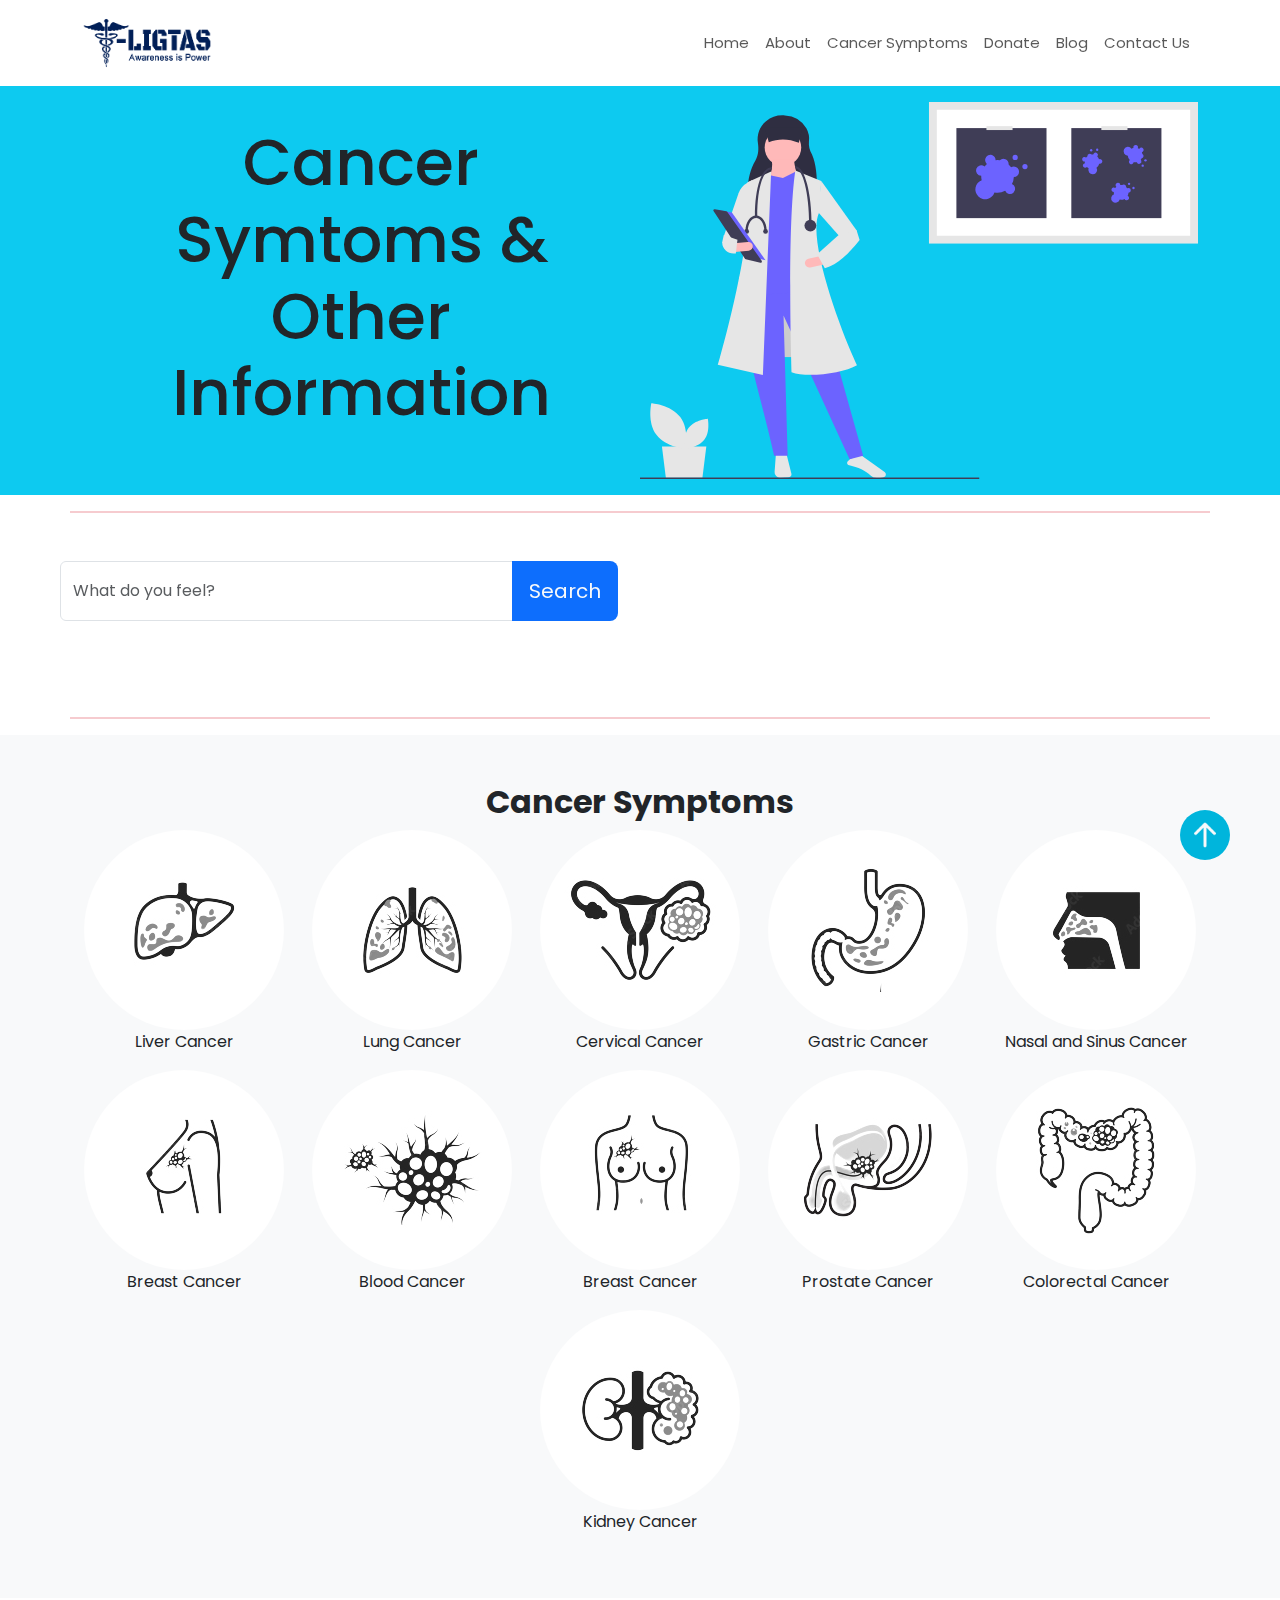
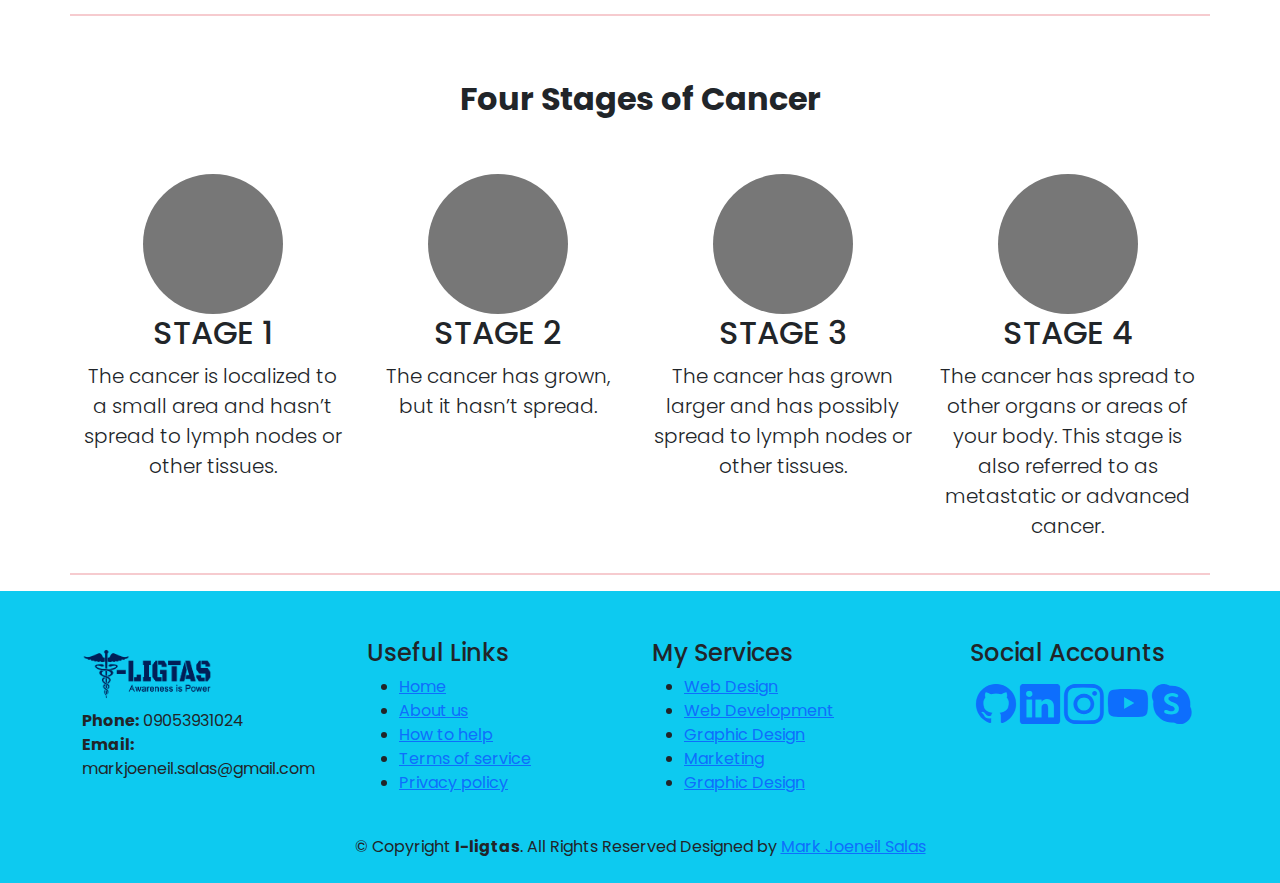
<file: cancersymptoms.html>
<!doctype html>
<html lang="en">
  <head>
    <meta charset="utf-8">
    <meta name="viewport" content="width=device-width, initial-scale=1">
    <title>I-ligtas</title>
    <link href="https://unpkg.com/aos@2.3.1/dist/aos.css" rel="stylesheet">
    <link rel="stylesheet" href="	https://cdn.jsdelivr.net/npm/bootstrap@5.3.0-alpha1/dist/css/bootstrap.min.css">
    <link rel="stylesheet" href="	https://cdn.jsdelivr.net/npm/bootstrap@5.3.0-alpha1/dist/js/bootstrap.bundle.min.js">
    <link rel="stylesheet" href="style.css">
    <link rel="preconnect" href="https://fonts.googleapis.com">
    <link rel="preconnect" href="https://fonts.gstatic.com" crossorigin>
    <link href="https://fonts.googleapis.com/css2?family=Poppins:ital,wght@0,400;0,500;0,600;0,700;0,800;0,900;1,300;1,400;1,500;1,600;1,700;1,800;1,900&display=swap" rel="stylesheet">
    <link rel="stylesheet" href="https://cdn.jsdelivr.net/npm/bootstrap-icons@1.3.0/font/bootstrap-icons.css">
    <link rel="stylesheet" href="https://cdnjs.cloudflare.com/ajax/libs/animate.css/4.1.1/animate.min.css">
    <link rel="icon" type="x-icon" href="iligtaslogo.ico">
  </head>
  <body>
<!---header--->   
<!---navbar-->
  <header id="home">
    <nav class="navbar navbar-expand-lg bg-lightnavbar-light" >
      <div class="container" data-aos="fade-left">
        <img src="iligtaslogo.png" alt="logo" height="70" width="130">

        <button class="navbar-toggler" data-bs-toggle="collapse" data-bs-targer="#navmenu">
          <span class="navbar-toggler-icon"></span>
        </button>

        <div id="navmenu" class="collapse navbar-collapse" data-aos="fade-left">
          <ul class="navbar-nav ms-auto">
            <li class="nav-item">
              <a href="index.html" class="nav-link">Home</a>
            </li>
            <li class="nav-item">
              <a href="aboutus.html" class="nav-link">About</a>
            </li>
            <li class="nav-item">
              <a href="cancersymptoms.html" class="nav-link">Cancer Symptoms</a>
            </li>
            <li class="nav-item">
              <a href="donate.html" class="nav-link">Donate</a>
            </li>
            <li class="nav-item">
              <a href="blog.html" class="nav-link">Blog</a>
            </li>
            <li class="nav-item">
              <a href="contactus.html" class="nav-link">Contact Us</a>
            </li>
          </ul>
        </div>
      </div>
    </nav>
<!---navbar end---> 

<section class="bg-info p-3 text-center text-sm-start">
  <div class="container">
    <div class="d-lg-flex text-center align-items-center justify-content-between" data-aos="fade-up">
      <div>
        <h1 class="pb-3 text-dark">Cancer Symtoms & Other Information</h1>
      </div >
        <img class="img-fluid w-50" src="symptoms.svg" alt="" data-aos="fade-left">
      </div>
  </div>
</section>

  </header>
<!---header end--->

<hr class="container bg-danger border-2 border-top border-danger">

  <section id="buttonCancer" class="container m-5">
    <div class="input-group searchBar pb-5 justify-content" data-aos="fade-right">
      <input type="text" class="form-control" placeholder="What do you feel?" aria-label="Recipient's username" aria-describedby="button-addon2">
      <button class="btn bg-primary text-light btn-lg" type="button" id="button-addon3">Search</button>
    </div>
  </section>


<hr class="container bg-danger border-2 border-top border-danger">

  <section class="bg-light pt-5 pb-5">
    <div>
      <div>
        <h2 class="text-center"> <b> Cancer Symptoms</b></h2>
      </div>
      <div class="container">
        <div class="row row-cols-md text-center">
        <div class="col ">
          <img src="cancer1.jpg" alt="" class="rounded-circle">
          <p>Liver Cancer</p>
        </div>
        <div class="col">
          <img src="cancer2.jpg" alt="" class="rounded-circle">
          <p>Lung Cancer</p>
        </div>
        <div class="col">
          <img src="cancer3.jpg" alt="" class="rounded-circle">
          <p>Cervical Cancer</p>
        </div>
        <div class="col">
          <img src="cancer4.jpg" alt="" class="rounded-circle">
          <p>Gastric Cancer</p>
        </div>
        <div class="col">
          <img src="cancer5.jpg" alt="" class="rounded-circle">
          <p>Nasal and Sinus Cancer</p>
        </div>
        <div class="col">
          <img src="cancer6.jpg" alt="" class="rounded-circle">
          <p>Breast Cancer</p>
        </div>
        <div class="col">
          <img src="cancer7.jpg" alt="" class="rounded-circle">
          <p>Blood Cancer</p>
        </div>
        <div class="col">
          <img src="cancer8.jpg" alt="" class="rounded-circle">
          <p>Breast Cancer</p>
        </div>
        <div class="col">
          <img src="cancer9.jpg" alt="" class="rounded-circle">
          <p>Prostate Cancer</p>
        </div>
        <div class="col">
          <img src="cancer10.jpg" alt="" class="rounded-circle">
          <p>Colorectal Cancer</p>
        </div>
        <div class="col">
          <img src="cancer11.jpg" alt="" class="rounded-circle">
          <p>Kidney Cancer</p>
        </div>
      </div>
    </div>
  </div>      
  </div>
  </section>

  <hr class="container bg-danger border-2 border-top border-danger">

  <section>
    <div class="text-center pt-5 pb-5">
      <h2> <b>Four Stages of Cancer</b> </h2>
    </div>
    <div class="container text-center">
      <div class="row">
        <div class="col-lg-3">
          <svg class="bd-placeholder-img rounded-circle" width="140" height="140" xmlns="http://www.w3.org/2000/svg"
            aria-label="Placeholder: 140x140" preserveAspectRatio="xMidYMid slice" role="img" focusable="false">
            <title>Placeholder</title>
            <rect width="100%" height="100%" fill="#777" /><text x="50%" y="50%" fill="#777" dy=".3em">140x140</text>
          </svg>

          <h2>STAGE 1</h2>
          <p class="lead">The cancer is localized to a small area and hasn’t spread to lymph nodes or other tissues.</p>
        </div>
        <div class="col-lg-3">
          <svg class="bd-placeholder-img rounded-circle" width="140" height="140" xmlns="http://www.w3.org/2000/svg"
            aria-label="Placeholder: 140x140" preserveAspectRatio="xMidYMid slice" role="img" focusable="false">
            <title>Placeholder</title>
            <rect width="100%" height="100%" fill="#777" /><text x="50%" y="50%" fill="#777" dy=".3em">140x140</text>
          </svg>

          <h2>STAGE 2</h2>
          <p class="lead">The cancer has grown, but it hasn’t spread.</p>
        </div>
        <div class="col-lg-3">
          <svg class="bd-placeholder-img rounded-circle" width="140" height="140" xmlns="http://www.w3.org/2000/svg"
            aria-label="Placeholder: 140x140" preserveAspectRatio="xMidYMid slice" role="img" focusable="false">
            <title>Placeholder</title>
            <rect width="100%" height="100%" fill="#777" /><text x="50%" y="50%" fill="#777" dy=".3em">140x140</text>
          </svg>

          <h2>STAGE 3</h2>
          <p class="lead">The cancer has grown larger and has possibly spread to lymph nodes or other tissues.</p>
        </div>
        <div class="col-lg-3">
          <svg class="bd-placeholder-img rounded-circle" width="140" height="140" xmlns="http://www.w3.org/2000/svg"
            aria-label="Placeholder: 140x140" preserveAspectRatio="xMidYMid slice" role="img" focusable="false">
            <title>Placeholder</title>
            <rect width="100%" height="100%" fill="#777" /><text x="50%" y="50%" fill="#777" dy=".3em">140x140</text>
          </svg>

          <h2>STAGE 4</h2>
          <p class="lead">The cancer has spread to other organs or areas of your body. This stage is also referred to as metastatic or advanced cancer.</p>
        </div>
      </div>
    </div>
  </section>

  <hr class="container bg-danger border-2 border-top border-danger">


    <footer id="contact" class="bg-info pt-5">
    
      <div class="footer-top">
        <div class="container">
          <div class="row">
  
            <div class="col-lg col-md footer-contact">
              <img src="iligtaslogo.png" alt="" height="70" width="130">
              <p>
                <strong>Phone:</strong> 09053931024<br>
                <strong>Email:</strong> markjoeneil.salas@gmail.com<br>
              </p>
            </div>
  
            <div class="col-lg col-mdfooter-links">
              <h4>Useful Links</h4>
              <ul>
                <li><i></i> <a href="#">Home</a></li>
                <li><i></i> <a href="#">About us</a></li>
                <li><i></i> <a href="#">How to help</a></li>
                <li><i></i> <a href="#">Terms of service</a></li>
                <li><i></i> <a href="#">Privacy policy</a></li>
              </ul>
            </div>
  
            <div class="col-lg col-md footer-links">
              <h4>My Services</h4>
              <ul>
                <li><i></i> <a href="#">Web Design</a></li>
                <li><i></i> <a href="#">Web Development</a></li>
                <li><i></i> <a href="#">Graphic Design</a></li>
                <li><i></i> <a href="#">Marketing</a></li>
                <li><i></i> <a href="#">Graphic Design</a></li>
              </ul>
            </div>

            <div class="col-lg-3 col-md-6 footer-links text-center">
              <h4>Social Accounts</h4>
              <ul>
                <a href="#" class="twitter"><i class="bi bi-github" style="font-size: 40px;"></i></a>
                <a href="#" class="facebook"><i class="bi bi-linkedin" style="font-size: 40px;"></i></a>
                <a href="#" class="instagram"><i class="bi bi-instagram" style="font-size: 40px;"></i></a>
                <a href="#" class="google-plus"><i class="bi bi-youtube" style="font-size: 40px;"></i></a>
                <a href="#" class="linkedin"><i class="bi bi-skype" style="font-size: 40px;"></i></a>
              </ul>
            </div>
    

  
      <div class="container-fluid py-4">
  
        <div class="text-center text-md-start">
          <div class="copyright text-center">
            &copy; Copyright <strong><span>I-ligtas</span></strong>. All Rights Reserved Designed by <a href="#">Mark Joeneil Salas</a>
          </div>
          <div class="credits">
               
          </div>
        </div>
      <div class="container">
  
        <a href="#" class="back-to-top d-flex align-items-center justify-content-center"><img src="backtotop.png" alt="" class="back-to-top img-fuid rounded-circle"></a>
          
      
    </footer>
<!---end of footer----->      
  </main>
  <script src="https://cdn.jsdelivr.net/npm/@popperjs/core@2.11.6/dist/umd/popper.min.js" integrity="sha384-oBqDVmMz9ATKxIep9tiCxS/Z9fNfEXiDAYTujMAeBAsjFuCZSmKbSSUnQlmh/jp3" crossorigin="anonymous"></script>
  <script src="https://cdn.jsdelivr.net/npm/bootstrap@5.3.0-alpha1/dist/js/bootstrap.min.js" integrity="sha384-mQ93GR66B00ZXjt0YO5KlohRA5SY2XofN4zfuZxLkoj1gXtW8ANNCe9d5Y3eG5eD" crossorigin="anonymous"></script>
  <script src="https://unpkg.com/aos@next/dist/aos.js"></script>
  <script>
    AOS.init();
  </script>
  </body>
</html>
</file>
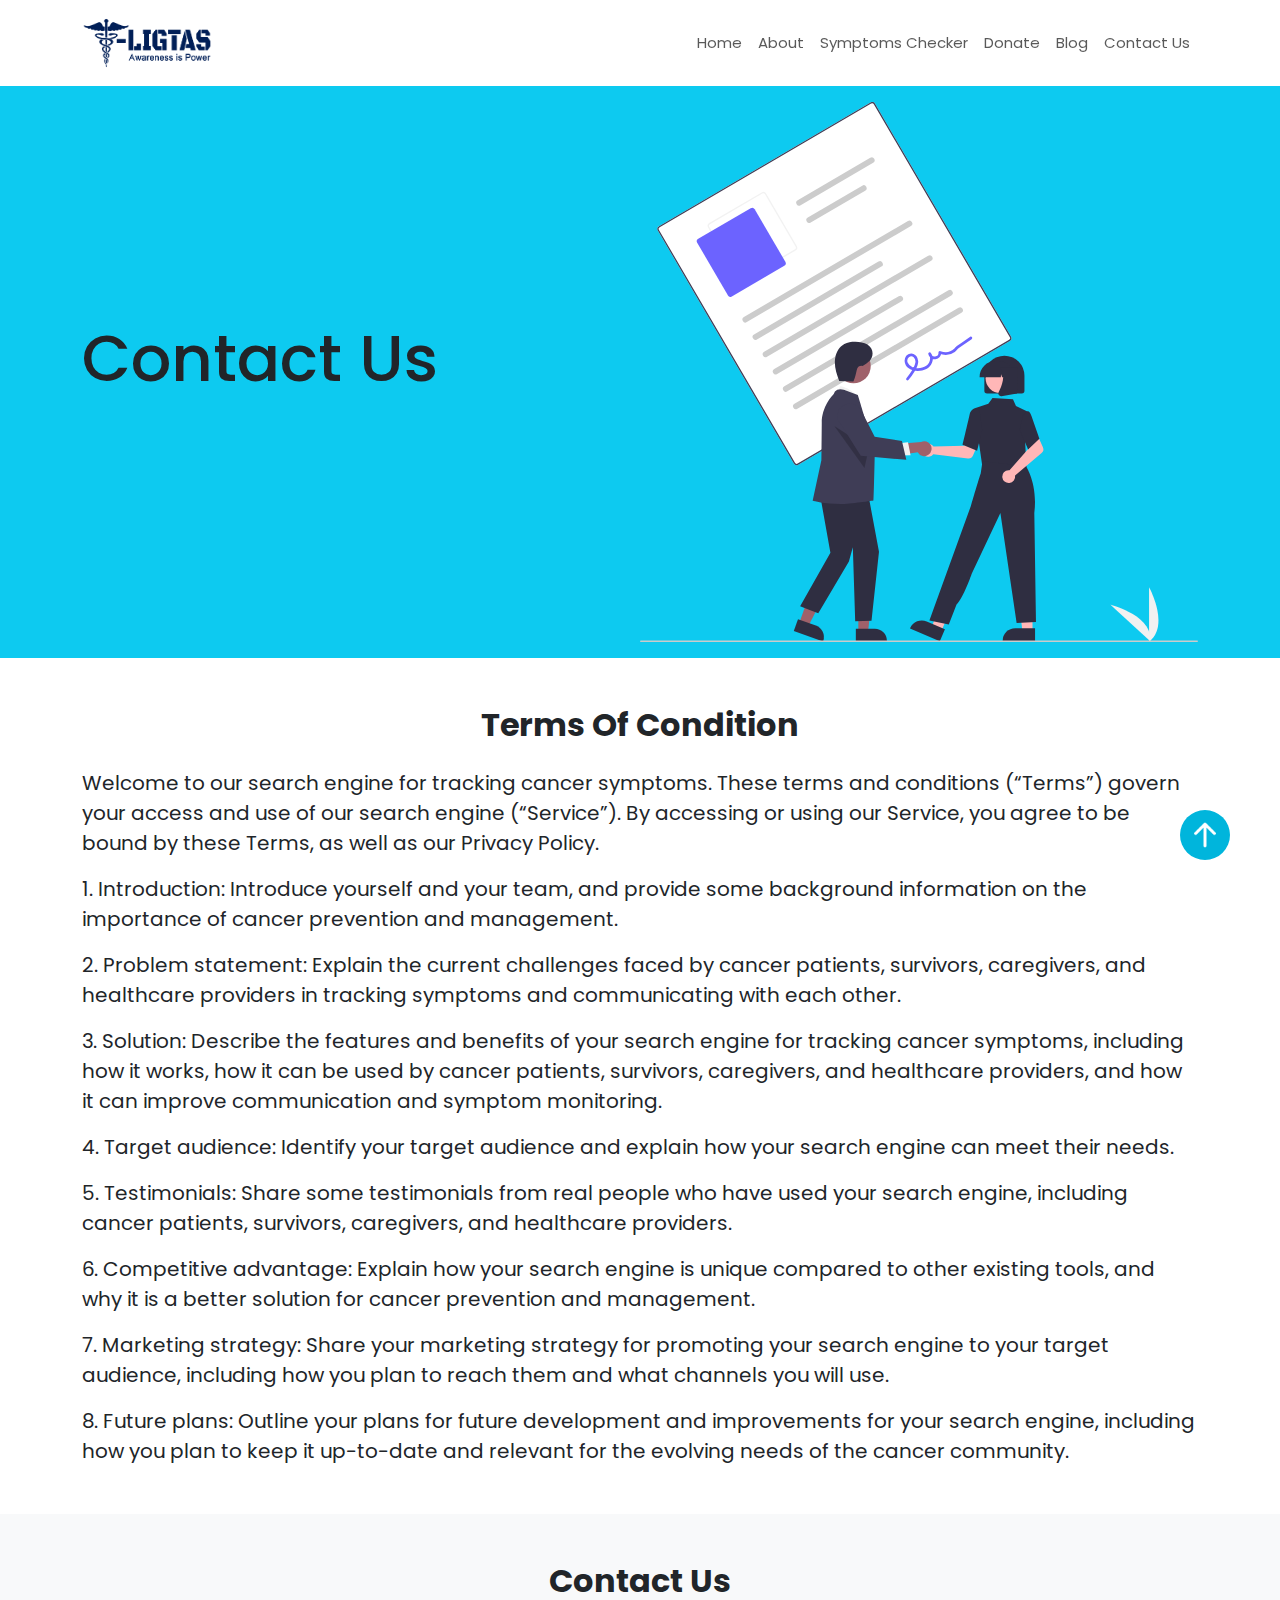
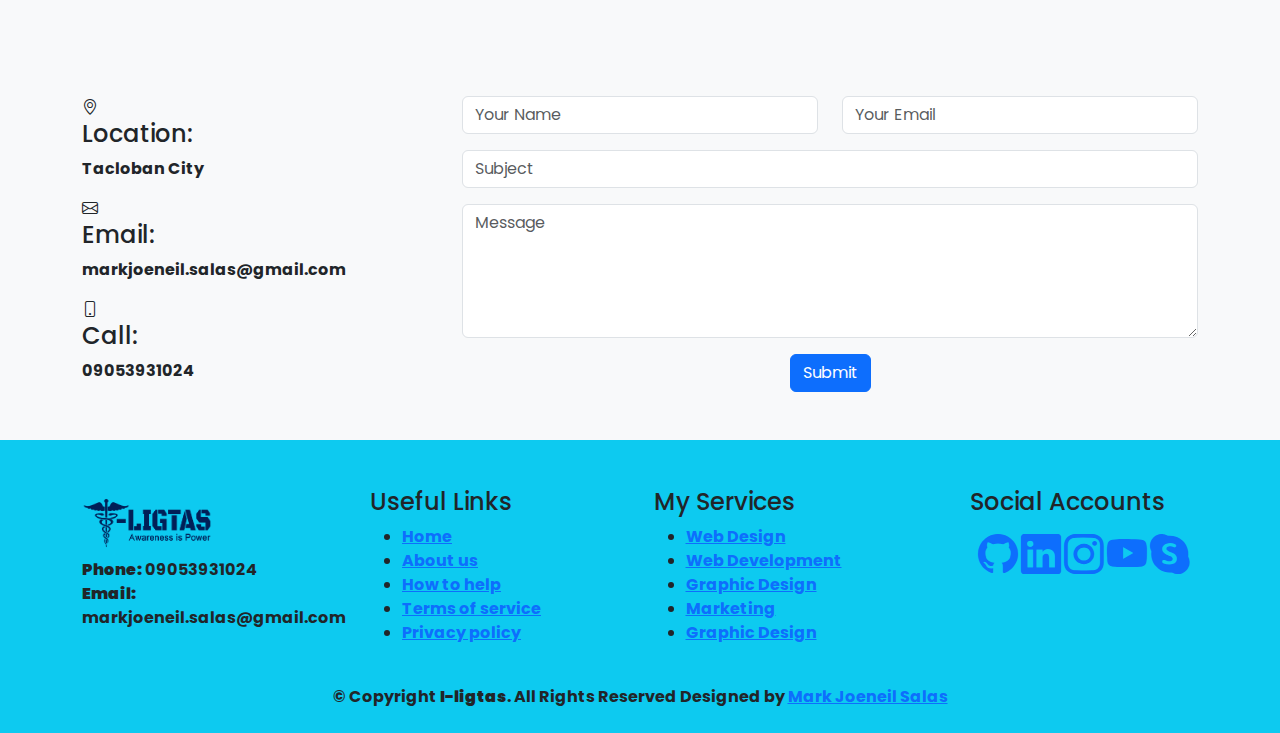
<file: contactus.html>
<!doctype html>
<html lang="en">
  <head>
    <meta charset="utf-8">
    <meta name="viewport" content="width=device-width, initial-scale=1">
    <title>I-ligtas</title>
    <link href="https://unpkg.com/aos@2.3.1/dist/aos.css" rel="stylesheet">
    <link rel="stylesheet" href="	https://cdn.jsdelivr.net/npm/bootstrap@5.3.0-alpha1/dist/css/bootstrap.min.css">
    <link rel="stylesheet" href="	https://cdn.jsdelivr.net/npm/bootstrap@5.3.0-alpha1/dist/js/bootstrap.bundle.min.js">
    <link rel="stylesheet" href="style.css">
    <link rel="preconnect" href="https://fonts.googleapis.com">
    <link rel="preconnect" href="https://fonts.gstatic.com" crossorigin>
    <link href="https://fonts.googleapis.com/css2?family=Poppins:ital,wght@0,400;0,500;0,600;0,700;0,800;0,900;1,300;1,400;1,500;1,600;1,700;1,800;1,900&display=swap" rel="stylesheet">
    <link rel="stylesheet" href="https://cdn.jsdelivr.net/npm/bootstrap-icons@1.3.0/font/bootstrap-icons.css">
    <link rel="stylesheet" href="https://cdnjs.cloudflare.com/ajax/libs/animate.css/4.1.1/animate.min.css">
    <link rel="icon" type="x-icon" href="iligtaslogo.ico">
    <link href="https://unpkg.com/aos@2.3.1/dist/aos.css" rel="stylesheet">
  </head>
  <body>
<!---header--->   
<!---navbar-->
  <header id="home">
    <nav class="navbar navbar-expand-lg bg-lightnavbar-light" >
      <div class="container" data-aos="fade-left">
        <img src="iligtaslogo.png" alt="logo" height="70" width="130">

        <button class="navbar-toggler" data-bs-toggle="collapse" data-bs-targer="#navmenu">
          <span class="navbar-toggler-icon"></span>
        </button>

        <div id="navmenu" class="collapse navbar-collapse" data-aos="fade-left">
          <ul class="navbar-nav ms-auto">
            <li class="nav-item">
              <a href="index.html" class="nav-link">Home</a>
            </li>
            <li class="nav-item">
              <a href="aboutus.html" class="nav-link">About</a>
            </li>
            <li class="nav-item">
              <a href="cancersymptoms.html" class="nav-link">Symptoms Checker</a>
            </li>
            <li class="nav-item">
              <a href="donate.html" class="nav-link">Donate</a>
            </li>
            <li class="nav-item">
              <a href="blog.html" class="nav-link">Blog</a>
            </li>
            <li class="nav-item">
              <a href="contactus.html" class="nav-link">Contact Us</a>
            </li>
          </ul>
        </div>
      </div>
    </nav>
  </header>
<!---navbar end--->  

<section class="bg-info p-3 text-center text-sm-start">
  <div class="container">
    <div class="d-lg-flex text-center align-items-center justify-content-between" data-aos="fade-up">
      <div>
        <h1 class="pb-3 text-dark">Contact Us</h1>
      </div >
        <img class="img-fluid w-50" src="contactus.svg" alt="" data-aos="fade-left">
      </div>
  </div>
</section>

<section>
  <div class="text-center pt-5 pb-3">
    <h2> <b> Terms Of Condition</b></h2>
  </div>
  <div class="container">
    <div class="row">
      <ul class="te lead text-decoration-none list-unstyled text-start ">
        <div class="d-flex">
          <p><b>Welcome to our search engine for tracking cancer symptoms. These terms and conditions (“Terms”) govern your access and use of our search engine (“Service”). By accessing or using our Service, you agree to be bound by these Terms, as well as our Privacy Policy.</p>
        </div>
        <div class="d-flex">
          <p>1. Introduction: Introduce yourself and your team, and provide some background information on the importance of cancer prevention and management.</p>
        </div>
        <div class="d-flex">
          <p>2. Problem statement: Explain the current challenges faced by cancer patients, survivors, caregivers, and healthcare providers in tracking symptoms and communicating with each other.</p>
        </div>
        <div class="d-flex">
          <p>3. Solution: Describe the features and benefits of your search engine for tracking cancer symptoms, including how it works, how it can be used by cancer patients, survivors, caregivers, and healthcare providers, and how it can improve communication and symptom monitoring.</p>
        </div>
        <div class="d-flex">
          <p>4. Target audience: Identify your target audience and explain how your search engine can meet their needs.</p>
        </div>
        <div class="d-flex">
          <p>5. Testimonials: Share some testimonials from real people who have used your search engine, including cancer patients, survivors, caregivers, and healthcare providers.</p>
        </div>
        <div class="d-flex">
          <p>6. Competitive advantage: Explain how your search engine is unique compared to other existing tools, and why it is a better solution for cancer prevention and management.</p>
        </div>
        <div class="d-flex">
          <p>7. Marketing strategy: Share your marketing strategy for promoting your search engine to your target audience, including how you plan to reach them and what channels you will use.</p>
        </div>
        <div class="d-flex">
          <p>8. Future plans: Outline your plans for future development and improvements for your search engine, including how you plan to keep it up-to-date and relevant for the evolving needs of the cancer community.</p>
        </div>
        <div class="d-flex">
          <p></p>
        </div>
      </ul>    
    </div>
  </div>
</section>

<section id="contact" class="contact bg-light">
  <div class="container text-center">

    <div class="section-title">
      <h2 class="pb-5 pt-5"><b>Contact Us</b></h2>
    </div>
  </div>

  <div class="container">
    <div class="row mt-5">

      <div class="col-lg-4">
        <div class="info">
          <div class="address">
            <i class="bi bi-geo-alt"></i>
            <h4>Location:</h4>
            <p>Tacloban City</p>
          </div>

          <div class="email">
            <i class="bi bi-envelope"></i>
            <h4>Email:</h4>
            <p>markjoeneil.salas@gmail.com</p>
          </div>

          <div class="phone">
            <i class="bi bi-phone"></i>
            <h4>Call:</h4>
            <p>09053931024</p>
          </div>

        </div>

      </div>

      <div class="col-lg-8 mt-5 mt-lg-0">

        <form action="forms/contact.php" method="post" role="form" class="php-email-form">
          <div class="row">
            <div class="col-md-6 form-group" >
              <input type="text" name="name" class="form-control" id="name" placeholder="Your Name" required>
            </div>
            <div class="col-md-6 form-group mt-3 mt-md-0" >
              <input type="email" class="form-control" name="email" id="email" placeholder="Your Email" required>
            </div>
          </div>
          <div class="form-group mt-3" >
            <input type="text" class="form-control" name="subject" id="subject" placeholder="Subject" required>
          </div>
          <div class="form-group mt-3" >
            <textarea class="form-control" name="message" rows="5" placeholder="Message" required></textarea>
          </div>
          <div class="my-3" >
            <div class="error-message"></div>
            <div class="sent-message"></div>
          </div >
          <div class="text-center"><a href="#" class="btn btn-primary mb-5" type="button">Submit</a></div>
        </form>

      </div>

    </div>

  </div>
</section>
    
      <!-- ======= Footer ======= -->
      <footer id="contact" class="bg-info pt-5">
    
        <div class="footer-top">
          <div class="container">
            <div class="row">
    
              <div class="col-lg col-md footer-contact">
                <img src="iligtaslogo.png" alt="" height="70" width="130">
                <p>
                  <strong>Phone:</strong> 09053931024<br>
                  <strong>Email:</strong> markjoeneil.salas@gmail.com<br>
                </p>
              </div>
    
              <div class="col-lg col-mdfooter-links">
                <h4>Useful Links</h4>
                <ul>
                  <li><i></i> <a href="#">Home</a></li>
                  <li><i></i> <a href="#">About us</a></li>
                  <li><i></i> <a href="#">How to help</a></li>
                  <li><i></i> <a href="#">Terms of service</a></li>
                  <li><i></i> <a href="#">Privacy policy</a></li>
                </ul>
              </div>
    
              <div class="col-lg col-md footer-links">
                <h4>My Services</h4>
                <ul>
                  <li><i></i> <a href="#">Web Design</a></li>
                  <li><i></i> <a href="#">Web Development</a></li>
                  <li><i></i> <a href="#">Graphic Design</a></li>
                  <li><i></i> <a href="#">Marketing</a></li>
                  <li><i></i> <a href="#">Graphic Design</a></li>
                </ul>
              </div>

              <div class="col-lg-3 col-md-6 footer-links text-center">
                <h4>Social Accounts</h4>
                <ul>
                  <a href="#" class="twitter"><i class="bi bi-github" style="font-size: 40px;"></i></a>
                  <a href="#" class="facebook"><i class="bi bi-linkedin" style="font-size: 40px;"></i></a>
                  <a href="#" class="instagram"><i class="bi bi-instagram" style="font-size: 40px;"></i></a>
                  <a href="#" class="google-plus"><i class="bi bi-youtube" style="font-size: 40px;"></i></a>
                  <a href="#" class="linkedin"><i class="bi bi-skype" style="font-size: 40px;"></i></a>
                </ul>
              </div>
      

    
        <div class="container-fluid py-4">
    
          <div class="text-center text-md-start">
            <div class="copyright text-center">
              &copy; Copyright <strong><span>I-ligtas</span></strong>. All Rights Reserved Designed by <a href="#">Mark Joeneil Salas</a>
            </div>
            <div class="credits">
                 
            </div>
          </div>
        <div class="container">
    
          <a href="#" class="back-to-top d-flex align-items-center justify-content-center"><img src="backtotop.png" alt="" class="back-to-top img-fuid rounded-circle"></a>
            
        
      </footer>
<!---end of footer----->      
  <script src="https://unpkg.com/aos@2.3.1/dist/aos.js"></script>

  <script src="https://cdn.jsdelivr.net/npm/@popperjs/core@2.11.6/dist/umd/popper.min.js" integrity="sha384-oBqDVmMz9ATKxIep9tiCxS/Z9fNfEXiDAYTujMAeBAsjFuCZSmKbSSUnQlmh/jp3" crossorigin="anonymous"></script>
  <script src="https://cdn.jsdelivr.net/npm/bootstrap@5.3.0-alpha1/dist/js/bootstrap.min.js" integrity="sha384-mQ93GR66B00ZXjt0YO5KlohRA5SY2XofN4zfuZxLkoj1gXtW8ANNCe9d5Y3eG5eD" crossorigin="anonymous"></script>
  <script src="https://unpkg.com/aos@next/dist/aos.js"></script>
  <script>
    AOS.init();
  </script>
  </body>
</html>
</file>
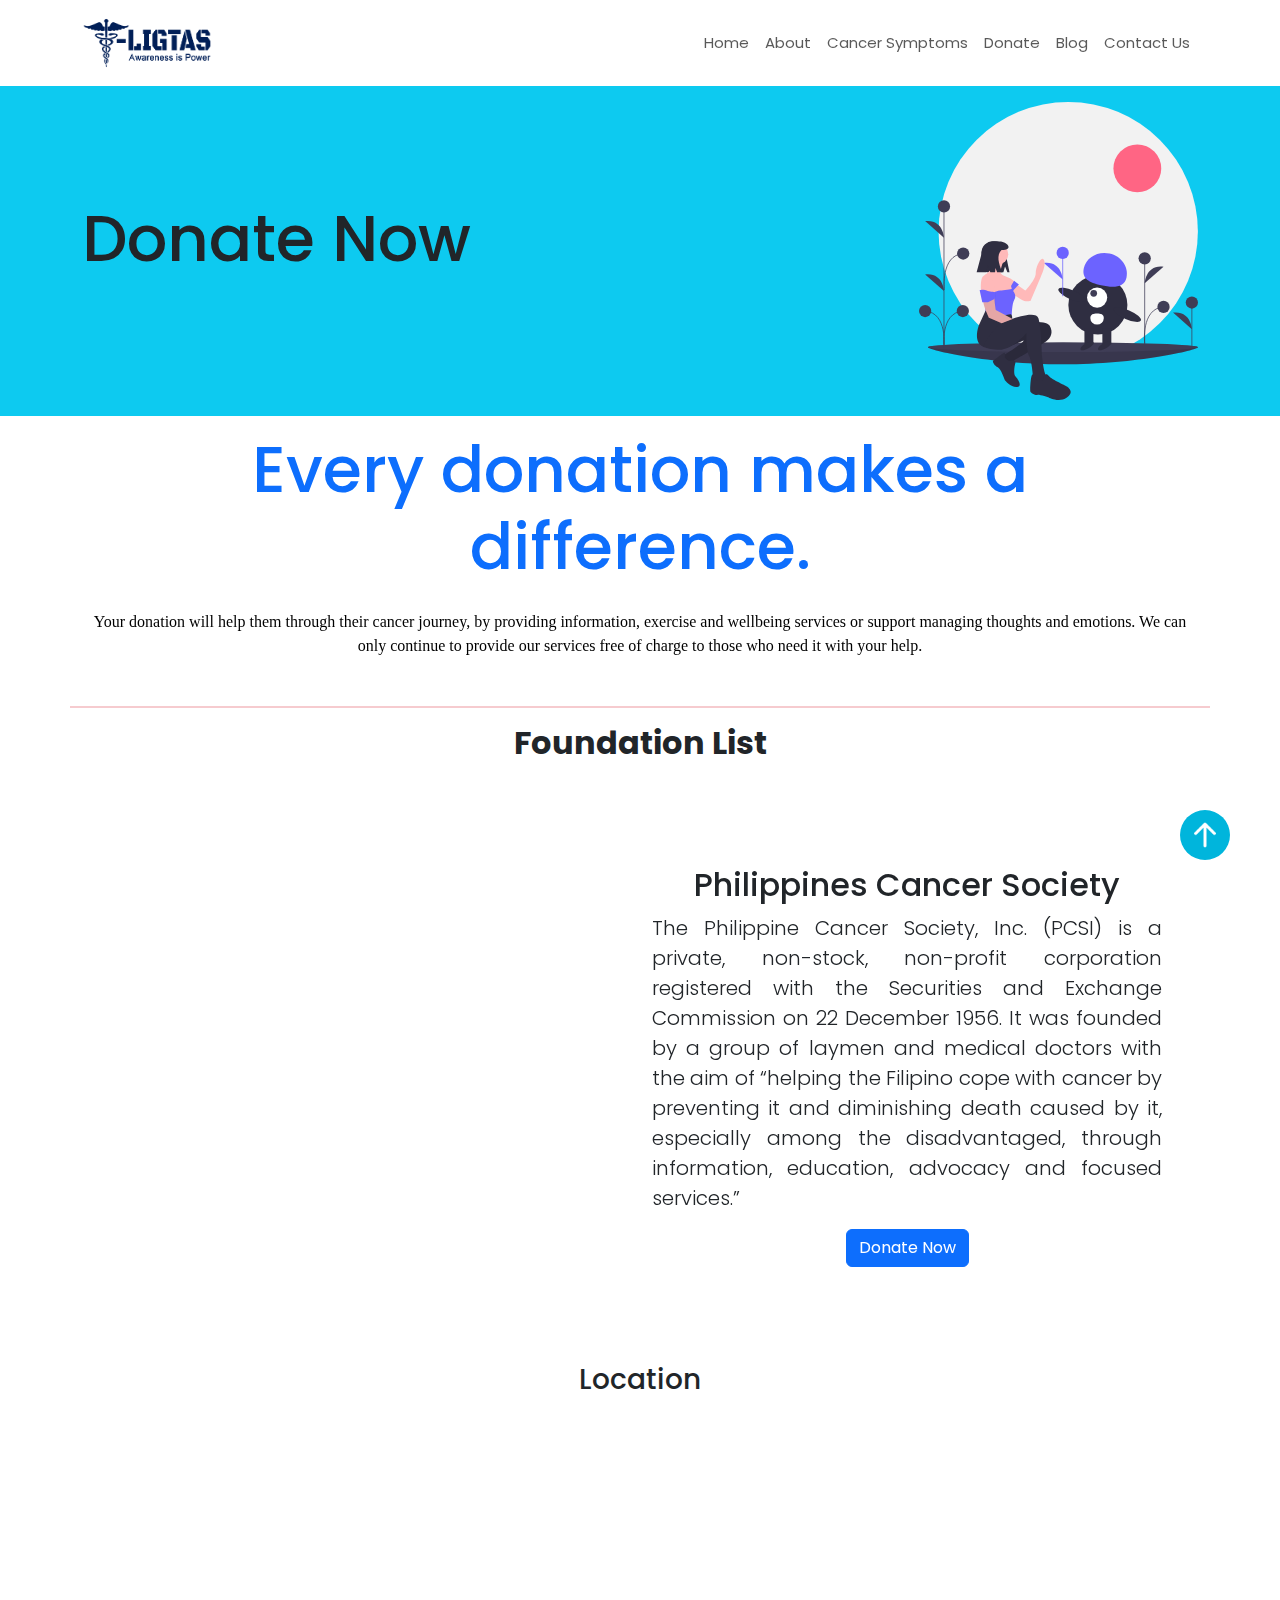
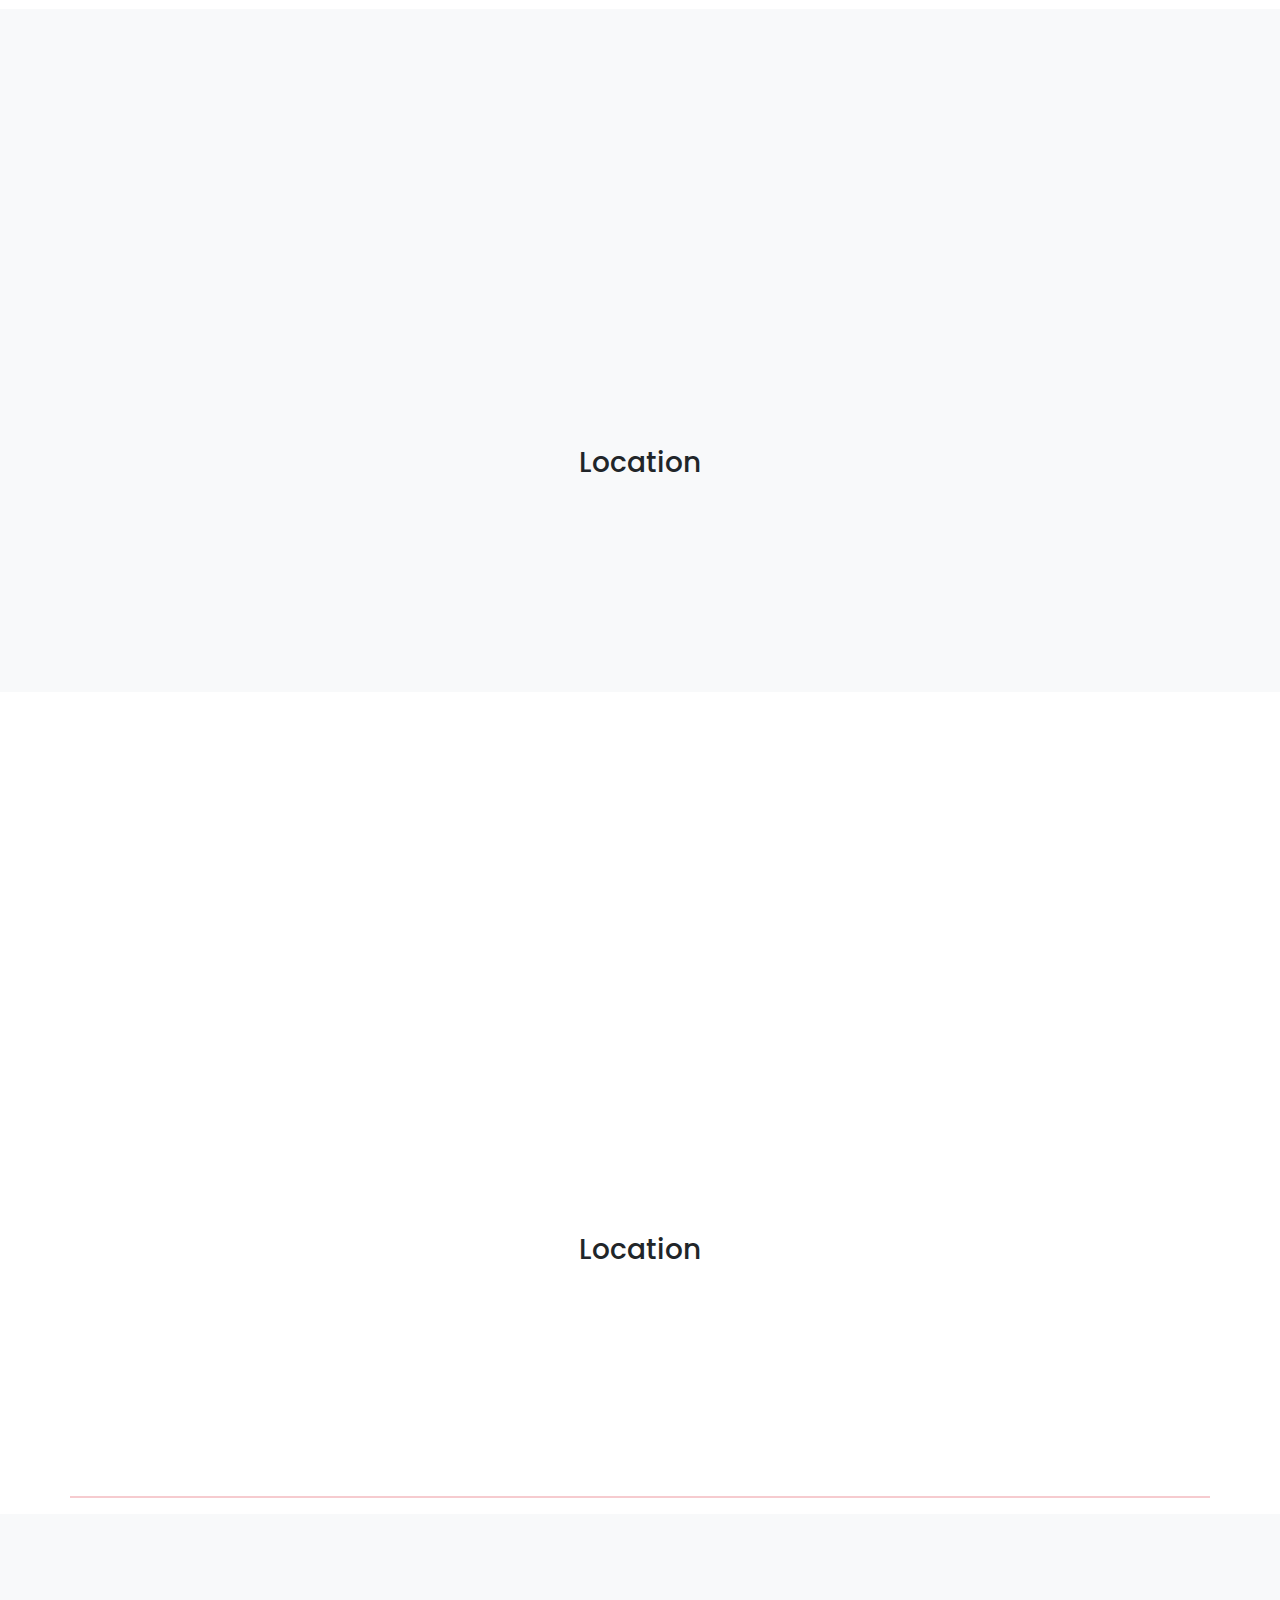
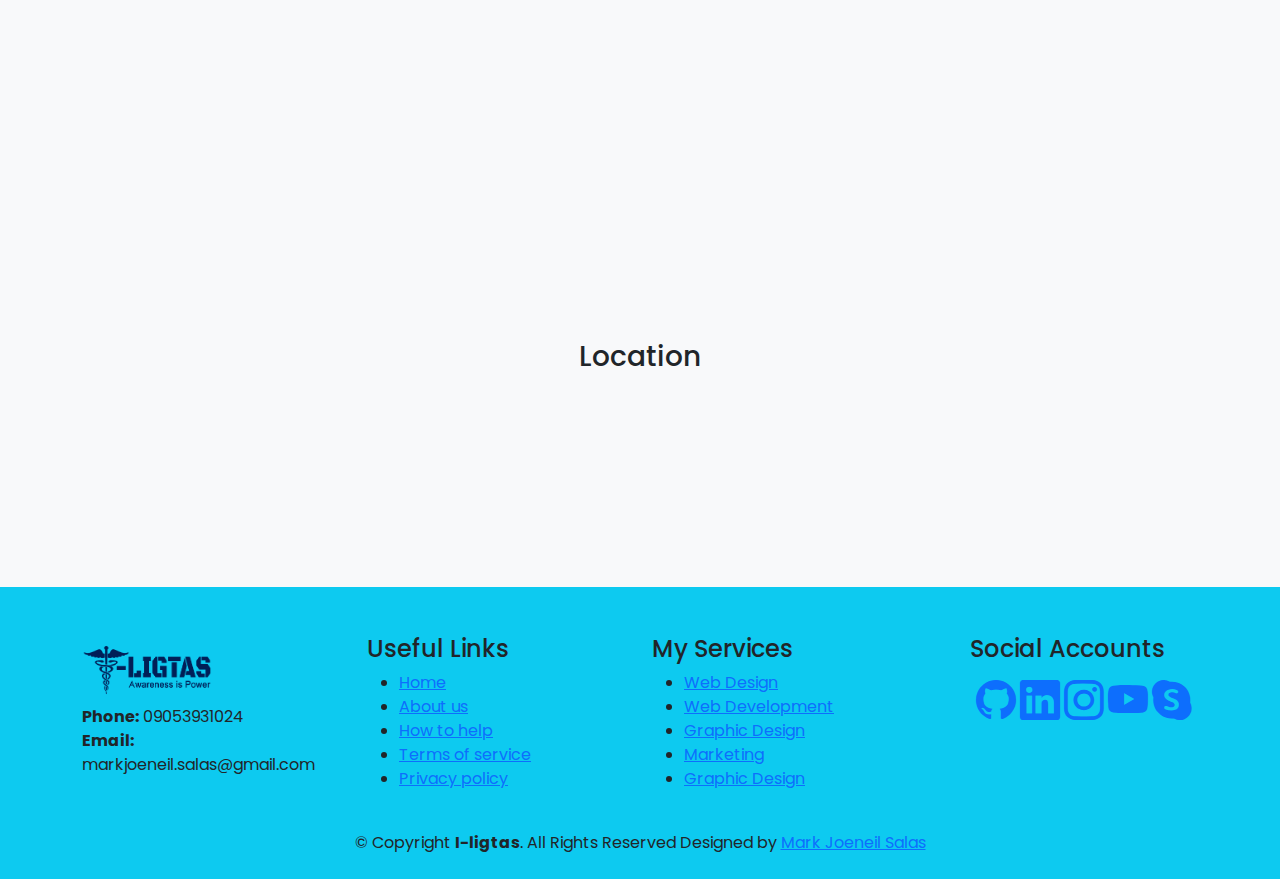
<file: donate.html>
<!doctype html>
<html lang="en">
  <head>
    <meta charset="utf-8">
    <meta name="viewport" content="width=device-width, initial-scale=1">
    <title>I-ligtas</title>
    <link rel="stylesheet" href="https://unpkg.com/aos@next/dist/aos.css" />
    <link rel="stylesheet" href="	https://cdn.jsdelivr.net/npm/bootstrap@5.3.0-alpha1/dist/css/bootstrap.min.css">
    <link rel="stylesheet" href="	https://cdn.jsdelivr.net/npm/bootstrap@5.3.0-alpha1/dist/js/bootstrap.bundle.min.js">
    <link rel="stylesheet" href="style.css">
    <link rel="preconnect" href="https://fonts.googleapis.com">
    <link rel="preconnect" href="https://fonts.gstatic.com" crossorigin>
    <link href="https://fonts.googleapis.com/css2?family=Poppins:ital,wght@0,400;0,500;0,600;0,700;0,800;0,900;1,300;1,400;1,500;1,600;1,700;1,800;1,900&display=swap" rel="stylesheet">
    <link rel="stylesheet" href="https://cdn.jsdelivr.net/npm/bootstrap-icons@1.3.0/font/bootstrap-icons.css">
    <link rel="stylesheet" href="https://cdnjs.cloudflare.com/ajax/libs/animate.css/4.1.1/animate.min.css">
    <link rel="icon" type="x-icon" href="iligtaslogo.ico">
    <link href="https://unpkg.com/aos@2.3.1/dist/aos.css" rel="stylesheet">
  </head>
  <body>
<!---header--->   
<!---navbar-->
  <header id="home">
    <nav class="navbar navbar-expand-lg bg-lightnavbar-light">
      <div class="container" data-aos="fade-right">
        <img src="iligtaslogo.png" alt="logo" height="70" width="130">

        <button class="navbar-toggler" data-bs-toggle="collapse" data-bs-targer="#navmenu">
          <span class="navbar-toggler-icon"></span>
        </button>

        <div id="navmenu" class="collapse navbar-collapse" data-aos="fade-left">
          <ul class="navbar-nav ms-auto">
            <li class="nav-item">
              <a href="index.html" class="nav-link">Home</a>
            </li>
            <li class="nav-item">
              <a href="aboutus.html" class="nav-link">About</a>
            </li>
            <li class="nav-item">
              <a href="cancersymptoms.html" class="nav-link">Cancer Symptoms</a>
            </li>
            <li class="nav-item">
              <a href="donate.html" class="nav-link">Donate</a>
            </li>
            <li class="nav-item">
              <a href="blog.html" class="nav-link">Blog</a>
            </li>
            <li class="nav-item">
              <a href="contactus.html" class="nav-link">Contact Us</a>
            </li>
          </ul>
        </div>
      </div>
    </nav>
<!---navbar end--->  

<section class="bg-info p-3 text-center text-sm-start">
  <div class="container">
    <div class="d-lg-flex text-center align-items-center justify-content-between" data-aos="fade-up">
      <div>
        <h1 class="pb-3 text-dark">Donate Now</h1>
      </div >
        <img class="img-fluid w-25" src="howtohelp.svg" alt="" data-aos="fade-left">
      </div>
  </div>
</section>

  </header>
<!---header end--->

<section class="text-primary p-3 text-center text-sm-start" data-aos="fade-right">
  <div class="container">
    <div class="d-lg-flex text-center align-items-center justify-content-between ">
      <div>
        <h1 class="pb-3">Every donation makes a difference.</h1>
        <p class="lead1">Your donation will help them through their cancer journey, by providing information, exercise and wellbeing services or support managing thoughts and emotions. We can only continue to provide our services free of charge to those who need it with your help.</p>
  </div>
</section>
    
    <hr class="container bg-danger border-2 border-top border-danger">

    
    <div class="text-center">
      <h2><b> Foundation List</b></h2>
    </div>

    <section id="about" class="p-5">
      <div class="container">
        <div class="row text-center align-items-center justify-content-between">
          <div class="col-md ms-auto" data-aos="fade-right">
            <img src="foundation1-removebg-preview.png" alt="" class="img-fluid w-50">
          </div>
          <div class="col-md p-5" data-aos="fade-left">
            <h2>Philippines Cancer Society</h2>
            <p class="donateText lead">
              The Philippine Cancer Society, Inc. (PCSI) is a private, non-stock, non-profit corporation registered with the Securities and Exchange Commission on 22 December 1956. It was founded by a group of laymen and medical doctors with the aim of “helping the Filipino cope with cancer by preventing it and diminishing death caused by it, especially among the disadvantaged, through information, education, advocacy and focused services.”
            </p>
            <div>
              <a href="https://www.philcancer.org.ph/" class="btn btn-primary mb-5" type="button">Donate Now</a>
            </div>
          </div>
          <div>
            <div>
              <h3>Location</h3>
            </div>
            <iframe src="https://www.google.com/maps/embed?pb=!1m18!1m12!1m3!1d3861.057757726862!2d120.9927855!3d14.595784699999998!2m3!1f0!2f0!3f0!3m2!1i1024!2i768!4f13.1!3m3!1m2!1s0x3397c9f7239b9a67%3A0xd45a645404d6f44!2sPhilippine%20Cancer%20Society%2C%20Inc!5e0!3m2!1sfil!2sph!4v1677698677516!5m2!1sfil!2sph" width="100%" style="border:0;" allowfullscreen="" loading="lazy" referrerpolicy="no-referrer-when-downgrade"></iframe>
          </div>
        </div>
      </div>
    </section>


    <section id="about" class="p-5 bg-light">
      <div class="container">
        <div class="row text-center align-items-center justify-content-between">
          <div class="col-md ms-auto" data-aos="fade-right">
            <h2>I Can Serve Foundation Inc.</h2>
            <p class="donateText lead">
              ICanServe Foundation, Inc. is a Philippines-based advocacy group of breast cancer survivors and volunteers. It co-creates breast cancer control programs with local government as part of its initiative to promote early breast cancer detection, access to accurate diagnosis and timely treatment, survivorship care, palliative care, hospice care and patient navigation.
            </p>
            <div>
              <a href="https://www.icanservefoundation.org/" class="btn btn-primary mb-5" type="button">Donate Now</a>
            </div>
          </div>
          <div class="col-md p-5">
            <div class="col-md ms-auto" data-aos="fade-left">
              <img src="foundation2final-removebg-preview.png" alt="" class="img-fluid">
            </div>
          </div>
          <div>
            <div>
              <h3>Location</h3>
            </div>
            <iframe src="https://www.google.com/maps/embed?pb=!1m18!1m12!1m3!1d3861.3278684456345!2d121.05735251535162!3d14.580384081479368!2m3!1f0!2f0!3f0!3m2!1i1024!2i768!4f13.1!3m3!1m2!1s0x3397c80ff586a551%3A0xd133e71972580d51!2sICanServe%20Foundation%2C%20Inc.!5e0!3m2!1sfil!2sph!4v1677752745088!5m2!1sfil!2sph" width="100%" style="border:0;" allowfullscreen="" loading="lazy" referrerpolicy="no-referrer-when-downgrade"></iframe>
          </div>
        </div>
      </div>
    </section>

    <section id="about" class="p-5">
      <div class="container">
        <div class="row text-center align-items-center justify-content-between">
          <div class="col-md ms-auto" data-aos="fade-right">
            <img src="foundation3final-removebg-preview.png" alt="" class="img-fluid w-50">
          </div>
          <div class="col-md p-5" data-aos="fade-left">
            <h2>Cancer Research Life Foundation</h2>
            <p class="donateText lead">
              The CRL Foundations is unique with providing patients with immediate help wherever they are in their journey, by providing education and guidance, access to research- based treatments, and beyond. That is why every patient that seeks our help finds a meaningful solution in an otherwise world of hopelessness.
            </p>
            <div>
              <a href="https://www.philcancer.org.ph/" class="btn btn-primary mb-5" type="button">Donate Now</a>
            </div>
          </div>
          <div>
            <div>
              <h3>Location</h3>
            </div>
            <iframe src="https://www.google.com/maps/embed?pb=!1m18!1m12!1m3!1d3861.3278684456345!2d121.05735251535162!3d14.580384081479368!2m3!1f0!2f0!3f0!3m2!1i1024!2i768!4f13.1!3m3!1m2!1s0x3397c80ff586a551%3A0xd133e71972580d51!2sICanServe%20Foundation%2C%20Inc.!5e0!3m2!1sfil!2sph!4v1677752745088!5m2!1sfil!2sph" width="100%" style="border:0;" allowfullscreen="" loading="lazy" referrerpolicy="no-referrer-when-downgrade"></iframe>
          </div>
        </div>
      </div>
    </section>

    <hr class="container bg-danger border-2 border-top border-danger">

    <section id="about" class="p-5 bg-light">
      <div class="container">
        <div class="row text-center align-items-center justify-content-between">
          <div class="col-md ms-auto" data-aos="fade-right">
            <h2>Cancer Foundation For Life</h2>
            <p class="donateText lead">
              They provide cancer patients with the tools to forward their life beyond cancer. By building strength and a sense of empowerment, you gain hope, peace, and a new meaning and sense of value for life in your fight against cancer. 
            </p>
            <div>
              <a href="https://cancerfoundationforlife.org/" class="btn btn-primary mb-5" type="button">Donate Now</a>
            </div>
          </div>
          <div class="col-md p-5" data-aos="fade-left">
            <div class="col-md ms-auto">
              <img src="foundation4final-removebg-preview.png" alt="" class="img-fluid">
            </div>
          </div>
          <div>
            <div>
              <h3>Location</h3>
            </div>
            <iframe src="https://www.google.com/maps/embed?pb=!1m18!1m12!1m3!1d3861.057757726862!2d120.9927855!3d14.595784699999998!2m3!1f0!2f0!3f0!3m2!1i1024!2i768!4f13.1!3m3!1m2!1s0x3397c9f7239b9a67%3A0xd45a645404d6f44!2sPhilippine%20Cancer%20Society%2C%20Inc!5e0!3m2!1sfil!2sph!4v1677698677516!5m2!1sfil!2sph" width="100%" style="border:0;" allowfullscreen="" loading="lazy" referrerpolicy="no-referrer-when-downgrade"></iframe>
          </div>
        </div>
      </div>
    </section>
    
    <footer id="contact" class="bg-info pt-5">
    
      <div class="footer-top">
        <div class="container">
          <div class="row">
  
            <div class="col-lg col-md footer-contact">
              <img src="iligtaslogo.png" alt="" height="70" width="130">
              <p>
                <strong>Phone:</strong> 09053931024<br>
                <strong>Email:</strong> markjoeneil.salas@gmail.com<br>
              </p>
            </div>
  
            <div class="col-lg col-mdfooter-links">
              <h4>Useful Links</h4>
              <ul>
                <li><i></i> <a href="#">Home</a></li>
                <li><i></i> <a href="#">About us</a></li>
                <li><i></i> <a href="#">How to help</a></li>
                <li><i></i> <a href="#">Terms of service</a></li>
                <li><i></i> <a href="#">Privacy policy</a></li>
              </ul>
            </div>
  
            <div class="col-lg col-md footer-links">
              <h4>My Services</h4>
              <ul>
                <li><i></i> <a href="#">Web Design</a></li>
                <li><i></i> <a href="#">Web Development</a></li>
                <li><i></i> <a href="#">Graphic Design</a></li>
                <li><i></i> <a href="#">Marketing</a></li>
                <li><i></i> <a href="#">Graphic Design</a></li>
              </ul>
            </div>

            <div class="col-lg-3 col-md-6 footer-links text-center">
              <h4>Social Accounts</h4>
              <ul>
                <a href="#" class="twitter"><i class="bi bi-github" style="font-size: 40px;"></i></a>
                <a href="#" class="facebook"><i class="bi bi-linkedin" style="font-size: 40px;"></i></a>
                <a href="#" class="instagram"><i class="bi bi-instagram" style="font-size: 40px;"></i></a>
                <a href="#" class="google-plus"><i class="bi bi-youtube" style="font-size: 40px;"></i></a>
                <a href="#" class="linkedin"><i class="bi bi-skype" style="font-size: 40px;"></i></a>
              </ul>
            </div>
    

  
      <div class="container-fluid py-4">
  
        <div class="text-center text-md-start">
          <div class="copyright text-center">
            &copy; Copyright <strong><span>I-ligtas</span></strong>. All Rights Reserved Designed by <a href="#">Mark Joeneil Salas</a>
          </div>
          <div class="credits">
               
          </div>
        </div>
      <div class="container">
  
        <a href="#" class="back-to-top d-flex align-items-center justify-content-center"><img src="backtotop.png" alt="" class="back-to-top img-fuid rounded-circle"></a>
          
<!---end of footer----->      
    </main>
  </main>
  <script src="https://cdn.jsdelivr.net/npm/@popperjs/core@2.11.6/dist/umd/popper.min.js" integrity="sha384-oBqDVmMz9ATKxIep9tiCxS/Z9fNfEXiDAYTujMAeBAsjFuCZSmKbSSUnQlmh/jp3" crossorigin="anonymous"></script>
  <script src="https://cdn.jsdelivr.net/npm/bootstrap@5.3.0-alpha1/dist/js/bootstrap.min.js" integrity="sha384-mQ93GR66B00ZXjt0YO5KlohRA5SY2XofN4zfuZxLkoj1gXtW8ANNCe9d5Y3eG5eD" crossorigin="anonymous"></script>
  <script src="https://unpkg.com/aos@next/dist/aos.js"></script>
  <script>
    AOS.init();
  </script>
  </body>
</html>
</file>
<file: style.css>
@import url('https://fonts.googleapis.com/css2?family=Poppins:ital,wght@0,400;0,500;0,600;0,700;0,800;0,900;1,300;1,400;1,500;1,600;1,700;1,800;1,900&display=swap');
@import url("https://cdn.jsdelivr.net/npm/bootstrap-icons@1.3.0/font/bootstrap-icons.css");

/***** Index *****/
* {
    font-family: 'Poppins', sans-serif;
}
/***** fix the aos white space bug*****/
html,
body{
width:100%;
overflow-x:hidden;
}

/***** Index *****/
    
/***** Index *****/
.textAbout {
    text-align: center;
    font-size: 2.5rem;
}

.searchBar {
    width: 50%;
    height: 12vh;
}

.pb-3 {
    font-family: 'Poppins';
    font-size: 4rem;
}

.lead1 {
    font-family: verdana;
    color: black;
    font-weight: 300;
}

.lead2 {
    font-family: verdana;
    color: black;
    font-weight: 600;
}

.navbar {
    font-family: 'Poppins';
    font-size: 15px;
    color: black;
    font-weight: 400;
}

.iconMain img {
    width: 50px;
    height: 40px;
    color: white;
}

.back-to-top {
    position: fixed;
    height: 50px;
    width: 50px;
    bottom: 40px;
    right: 50px;
    box-shadow: 1rem;
    text-decoration: none;
    text-align: center;
    line-height: 50px;
}

#cancersymp li {
    list-style: none;
    text-decoration: none;
}

.c1 {
    font-weight: 600;
}

.backgroundpara1 {
    height: 55vh;
    width: 100vw;
    background-image: url("backgroundpara1.jpg");
    background-position: center;
    background-repeat: no-repeat;
    background-attachment: fixed;
    background-size: cover;
}

.backgroundpara2 {
    height: 55vh;
    width: 100%;
    background-image: url("backgroundpara2.jpg");
    background-position: center;
    background-repeat: no-repeat;
    background-attachment: fixed;
    background-size: cover;
}

/***** tools *****/
.tools {
    box-shadow: rgba(0, 0, 0, 0.4) 0px 2px 4px, rgba(0, 0, 0, 0.3) 0px 7px 13px -3px, rgba(0, 0, 0, 0.2) 0px -3px 0px inset;
}
.tools {
    transition: background-color 0.3s;
}
.tools:hover {
    background: #5bc0de;
    color: rgb(255, 255, 255);
}
/***** about us *****/
.textab  {
    text-align: justify;
}
/***** lifestyle *****/
.lifestyle {
    padding-top: 0;
    transition: background-color 0.3s;
    box-shadow: rgba(0, 0, 0, 0.3) 0px 19px 38px, rgba(0, 0, 0, 0.22) 0px 15px 12px;
}
.lifestyle:hover {
    background: #5bc0de;
}
.hospitalText{
    text-align: justify;
}
/***** hospital *****/
.carousel-inner {
    border-radius: 1rem;
}
.buttonHospital {
    border-radius: 16px;
    box-shadow: rgba(0, 0, 0, 0.4) 0px 2px 4px, rgba(0, 0, 0, 0.3) 0px 7px 13px -3px, rgba(0, 0, 0, 0.2) 0px -3px 0px inset;
}

/***** Donate now *****/
.card {
    transition: background-color 0.3s;
}
.card:hover {
    background: #5bc0de;    
}

/***** End of Index *****/





/***** About Us *****/
.textObjective {
    text-decoration: none;
    list-style: none;

}

.vision, .mission {
    text-align: justify;
}
/***** End of About Us *****/




/***** Cancer Symptoms *****/
.cancerimg {
    transition: background-color 0.3s;
    border-radius: 1rem;
}

.cancerimg:hover {
    background: #5bc0de;    
}

/***** SearchBar *****/
.buttoncancer1 {
    display: inline-flex;
}
/***** SearchBar *****/
#button-addon3 {
    color: rgb(0, 0, 0);
}

.searchBar {
    color: rgb(0, 0, 0);
}
/***** End of Cancer Symptoms *****/





/***** Donate *****/
.donateText {
    text-align: justify;
}
/***** End of Donate *****/






/***** Blog *****/

/***** End of Blog *****/






/***** Contact us *****/
.terms {
    text-align: justify;
}
/***** End of Contact us *****/
</file>
